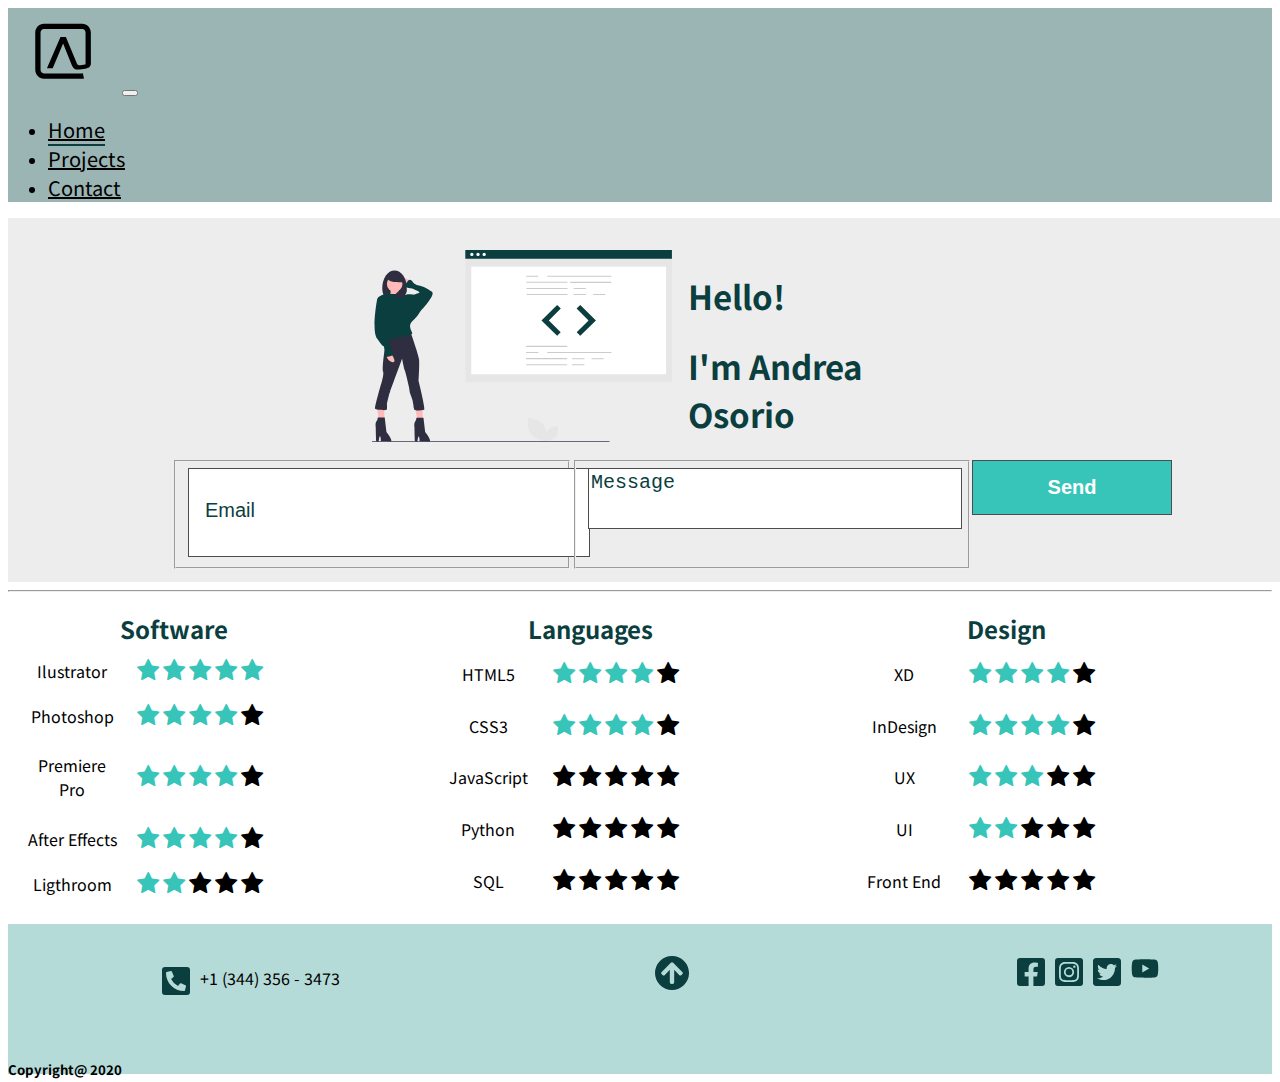
<file: index.html>
<!doctype html>
<html lang="en">

<head>
	<meta charset="utf-8">
	<meta name="viewport" content="width=device-width, initial-scale=1, shrink-to-fit=no">
	<link rel="stylesheet" href="https://stackpath.bootstrapcdn.com/bootstrap/4.5.0/css/bootstrap.min.css" integrity="sha384-9aIt2nRpC12Uk9gS9baDl411NQApFmC26EwAOH8WgZl5MYYxFfc+NcPb1dKGj7Sk" crossorigin="anonymous">
	<link rel="stylesheet" href="https://cdnjs.cloudflare.com/ajax/libs/font-awesome/4.7.0/css/font-awesome.min.css">
	<link rel="shortcut icon" type="image/x-icon" href="images/mylogo.svg"/>
	<link rel="stylesheet" href="css/styles.css">

	<title>Andrea Osorio</title>
</head>

<body>
	<header>
		<nav class="navbar navbar-expand-md">
			<a class="navbar-brand" href="index.html"><img class="navbar-brand" src="images/mylogo.svg"></a>
			<button class="navbar-toggler bg-light navbar-light" data-toggle="collapse" data-target="#navbarNav">
				<span class="navbar-toggler-icon"></span>
			</button>
			<div id="navbarNav" class="collapse navbar-collapse justify-content-right mynav">
				<ul class="navbar-nav ml-auto">
					<li class="nav-item active">
						<a class="nav-link" href="index.html">Home</a>
					</li>
					<li class="nav-item">
						<a href="projects.html" class="nav-link">Projects</a>
					</li>
					<li class="nav-item">
						<a href="contact.html" class="nav-link">Contact</a>
					</li>
				</ul>
			</div>
		</nav>
	</header>
	<div class="section1">
		<div class="title-hello">
			<img class="hello-image" src="images/main-svg.svg" alt="Cartoon">
			<div>
				<h1>Hello!</h1>
				<h1>I'm Andrea Osorio</h1>
			</div>
		</div>
		<div class="form">
			<form>
				<fieldset class="email-message">
					<input type="text" name="studentnumber" placeholder="Email">
				</fieldset>
				<fieldset class="email-message">
					<textarea name="message" id="message" placeholder="Message"></textarea>
				</fieldset>
				<button type="submit">Send</button>
			</form>
		</div>
	</div>
	<hr>
	<div class="container mx-auto">
		<div class="mx-auto">
			<table class="rate-table text-center first-rate">
				<thead>
					<tr class="rate-tittle">
						<th colspan="3">Software</th>
					</tr>
				</thead>
				<tbody>
					<tr>
						<th class="text-left subtittle">Ilustrator</th>
						<td>
							<div class="stars">
								<span class="fa fa-star checked"></span>
								<span class="fa fa-star checked"></span>
								<span class="fa fa-star checked"></span>
								<span class="fa fa-star checked"></span>
								<span class="fa fa-star checked"></span>
							</div>
						</td>
					</tr>
					<tr>
						<th class="text-left subtittle">Photoshop</th>
						<td>
							<div class="stars">
								<span class="fa fa-star checked"></span>
								<span class="fa fa-star checked"></span>
								<span class="fa fa-star checked"></span>
								<span class="fa fa-star checked"></span>
								<span class="fa fa-star"></span>
							</div>
						</td>
					</tr>
					<tr>
						<th class="text-left subtittle">Premiere Pro</th>
						<td>
							<div class="stars">
								<span class="fa fa-star checked"></span>
								<span class="fa fa-star checked"></span>
								<span class="fa fa-star checked"></span>
								<span class="fa fa-star checked"></span>
								<span class="fa fa-star"></span>
							</div>
						</td>
					</tr>
					<tr>
						<th class="text-left subtittle">After Effects</th>
						<td>
							<div class="stars">
								<span class="fa fa-star checked"></span>
								<span class="fa fa-star checked"></span>
								<span class="fa fa-star checked"></span>
								<span class="fa fa-star checked"></span>
								<span class="fa fa-star"></span>
							</div>
						</td>
					</tr>
					<tr>
						<th class="text-left subtittle">Ligthroom</th>
						<td>
							<div class="stars">
								<span class="fa fa-star checked"></span>
								<span class="fa fa-star checked"></span>
								<span class="fa fa-star"></span>
								<span class="fa fa-star"></span>
								<span class="fa fa-star"></span>
							</div>
						</td>
					</tr>
				</tbody>
			</table>
		</div>
		<div class="mx-auto">
			<table class="rate-table text-center second-rate">
				<thead>
					<tr class="rate-tittle">
						<th colspan="3">Languages</th>
					</tr>
				</thead>
				<tbody>
					<tr>
						<th class="text-left subtittle">HTML5</ths>
						<td>
							<div class="stars">
								<span class="fa fa-star checked"></span>
								<span class="fa fa-star checked"></span>
								<span class="fa fa-star checked"></span>
								<span class="fa fa-star checked"></span>
								<span class="fa fa-star"></span>
							</div>
						</td>
					</tr>
					<tr>
						<th class="text-left subtittle">CSS3</th>
						<td>
							<div class="stars">
								<span class="fa fa-star checked"></span>
								<span class="fa fa-star checked"></span>
								<span class="fa fa-star checked"></span>
								<span class="fa fa-star checked"></span>
								<span class="fa fa-star"></span>
							</div>
						</td>
					</tr>
					<tr>
						<th class="text-left subtittle">JavaScript </th>
						<td>
							<div class="stars">
								<span class="fa fa-star"></span>
								<span class="fa fa-star"></span>
								<span class="fa fa-star"></span>
								<span class="fa fa-star"></span>
								<span class="fa fa-star"></span>
							</div>
						</td>
					</tr>
					<tr>
						<th class="text-left subtittle">Python</th>
						<td>
							<div class="stars">
								<span class="fa fa-star"></span>
								<span class="fa fa-star"></span>
								<span class="fa fa-star"></span>
								<span class="fa fa-star"></span>
								<span class="fa fa-star"></span>
							</div>
						</td>
					</tr>
					<tr>
						<th class="text-left subtittle">SQL</th>
						<td>
							<div class="stars">
								<span class="fa fa-star"></span>
								<span class="fa fa-star"></span>
								<span class="fa fa-star"></span>
								<span class="fa fa-star"></span>
								<span class="fa fa-star"></span>
							</div>
						</td>
					</tr>
				</tbody>
			</table>
		</div>
		<div class="mx-auto">
			<table class="rate-table text-center last-rate">
				<thead>
					<tr class="rate-tittle">
						<th colspan="3">Design</th>
					</tr>
				</thead>
				<tbody>
					<tr>
						<th class="text-left subtittle">XD</th>
						<td>
							<div class="stars">
								<span class="fa fa-star checked"></span>
								<span class="fa fa-star checked"></span>
								<span class="fa fa-star checked"></span>
								<span class="fa fa-star checked"></span>
								<span class="fa fa-star"></span>
							</div>
						</td>
					</tr>
					<tr>
						<th class="text-left subtittle">InDesign</th>
						<td>
							<div class="stars">
								<span class="fa fa-star checked"></span>
								<span class="fa fa-star checked"></span>
								<span class="fa fa-star checked"></span>
								<span class="fa fa-star checked"></span>
								<span class="fa fa-star"></span>
							</div>
						</td>
					</tr>
					<tr>
						<th class="text-left subtittle">UX</th>
						<td>
							<div class="stars">
								<span class="fa fa-star checked"></span>
								<span class="fa fa-star checked"></span>
								<span class="fa fa-star checked"></span>
								<span class="fa fa-star"></span>
								<span class="fa fa-star"></span>
							</div>
						</td>
					</tr>
					<tr>
						<th class="text-left subtittle">UI</th>
						<td>
							<div class="stars">
								<span class="fa fa-star checked"></span>
								<span class="fa fa-star checked"></span>
								<span class="fa fa-star"></span>
								<span class="fa fa-star"></span>
								<span class="fa fa-star"></span>
							</div>
						</td>
					</tr>
					<tr>
						<th class="text-left subtittle">Front End</th>
						<td>
							<div class="stars">
								<span class="fa fa-star"></span>
								<span class="fa fa-star"></span>
								<span class="fa fa-star"></span>
								<span class="fa fa-star"></span>
								<span class="fa fa-star"></span>
							</div>
						</td>
					</tr>
				</tbody>
			</table>
		</div>
	</div>
	<footer>
		<div class="row footer">
			<div class="phone-number">
				<img class="icons" src="icons/phone-square-alt-solid.svg">
				<p>+1 (344) 356 - 3473</p>
			</div>
			<div class="gototop">
				<a href="#"><img src="icons/arrow.svg" class="icons"></a>
			</div>
			<div class="socialmedia">
				<a href="https://www.facebook.com/"><img class="icons" src="icons/facebook-square-brands.svg"></a>
				<a href="https://www.instagram.com/"><img class="icons" src="icons/instagram-square-brands.svg"></a>
				<a href="https://twitter.com/home"><img class="icons" src="icons/twitter-square-brands.svg"></a>
				<a href="https://www.youtube.com/"><img class="icons" src="icons/youtube-brands.svg"></a>
			</div>
		</div>
		<div class="text-center copyright">
			<h5>Copyright@ 2020</h5>
		</div>
	</footer>
	<!-- Optional JavaScript -->
	<!-- jQuery first, then Popper.js, then Bootstrap JS -->
	<script src="https://code.jquery.com/jquery-3.5.1.slim.min.js" integrity="sha384-DfXdz2htPH0lsSSs5nCTpuj/zy4C+OGpamoFVy38MVBnE+IbbVYUew+OrCXaRkfj" crossorigin="anonymous"></script>
	<script src="https://cdn.jsdelivr.net/npm/popper.js@1.16.0/dist/umd/popper.min.js" integrity="sha384-Q6E9RHvbIyZFJoft+2mJbHaEWldlvI9IOYy5n3zV9zzTtmI3UksdQRVvoxMfooAo" crossorigin="anonymous"></script>
	<script src="https://stackpath.bootstrapcdn.com/bootstrap/4.5.0/js/bootstrap.min.js" integrity="sha384-OgVRvuATP1z7JjHLkuOU7Xw704+h835Lr+6QL9UvYjZE3Ipu6Tp75j7Bh/kR0JKI" crossorigin="anonymous"></script>
</body>

</html>
</file>
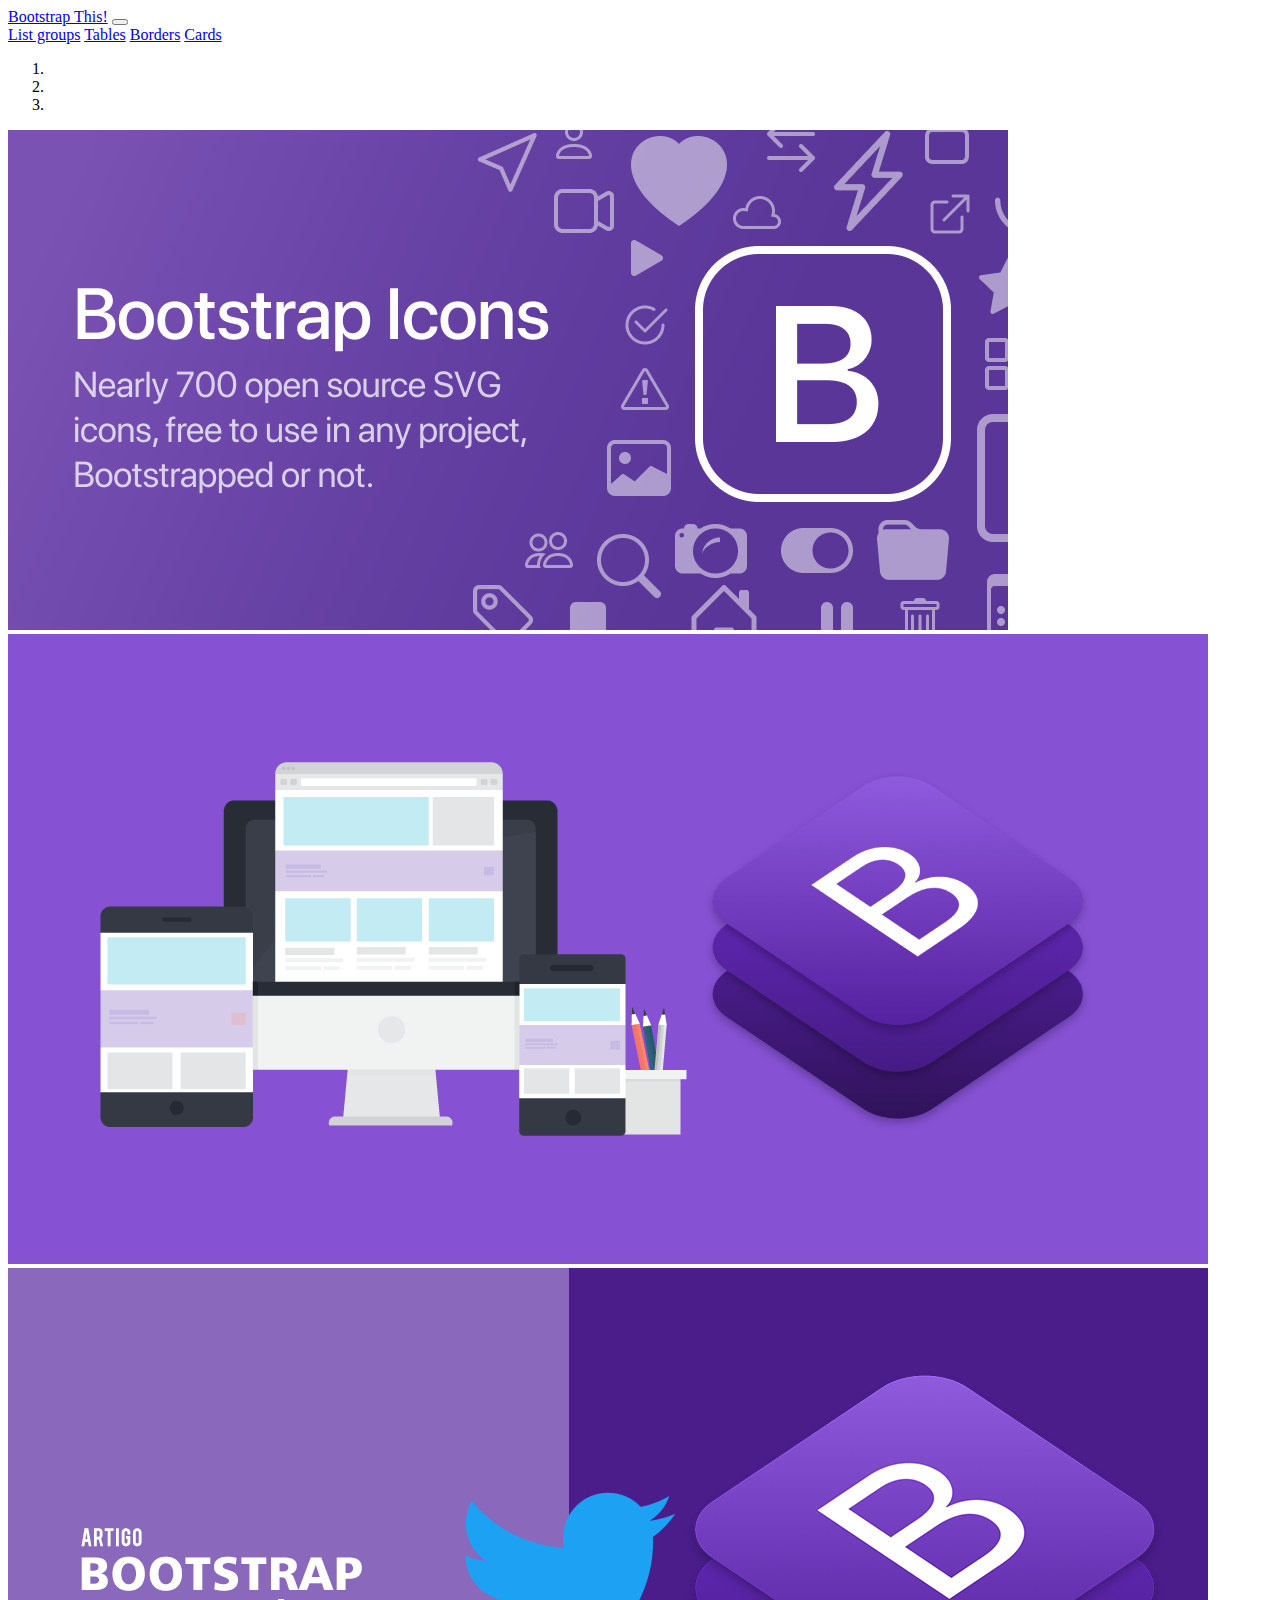
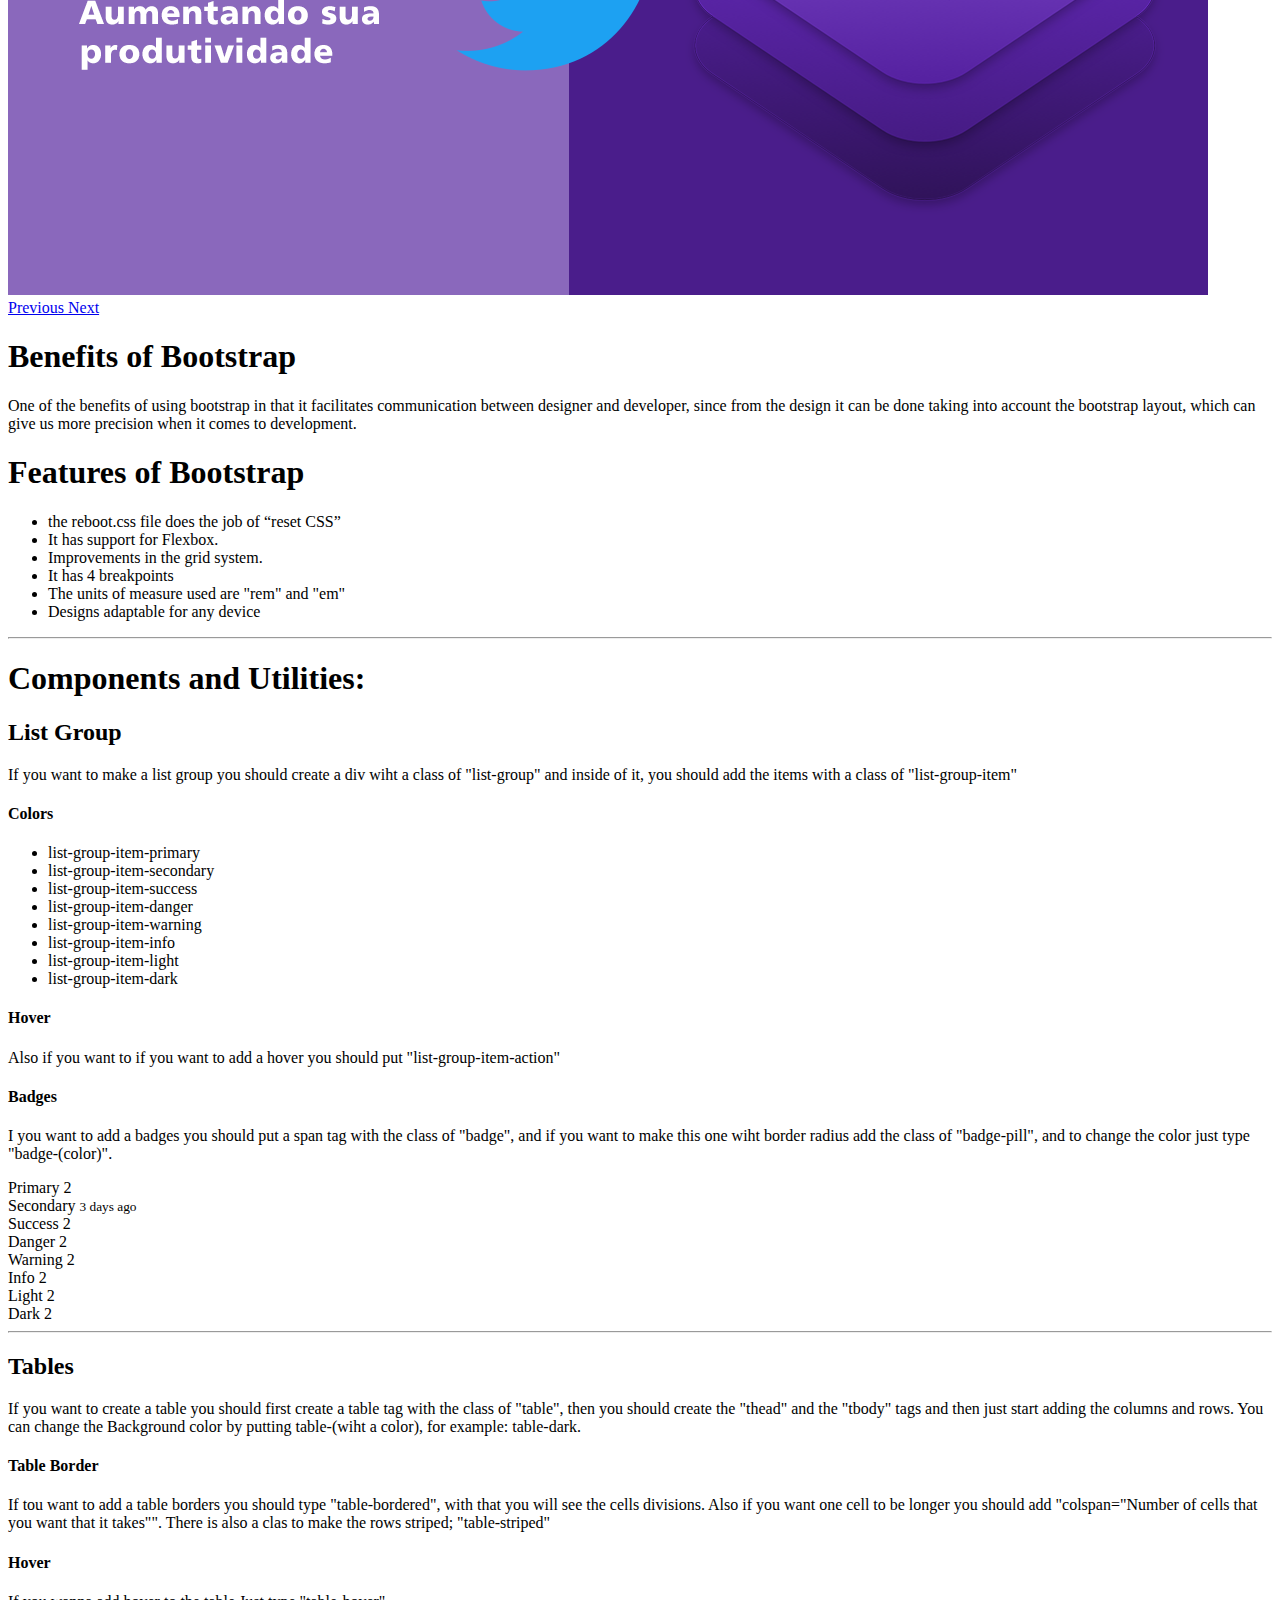
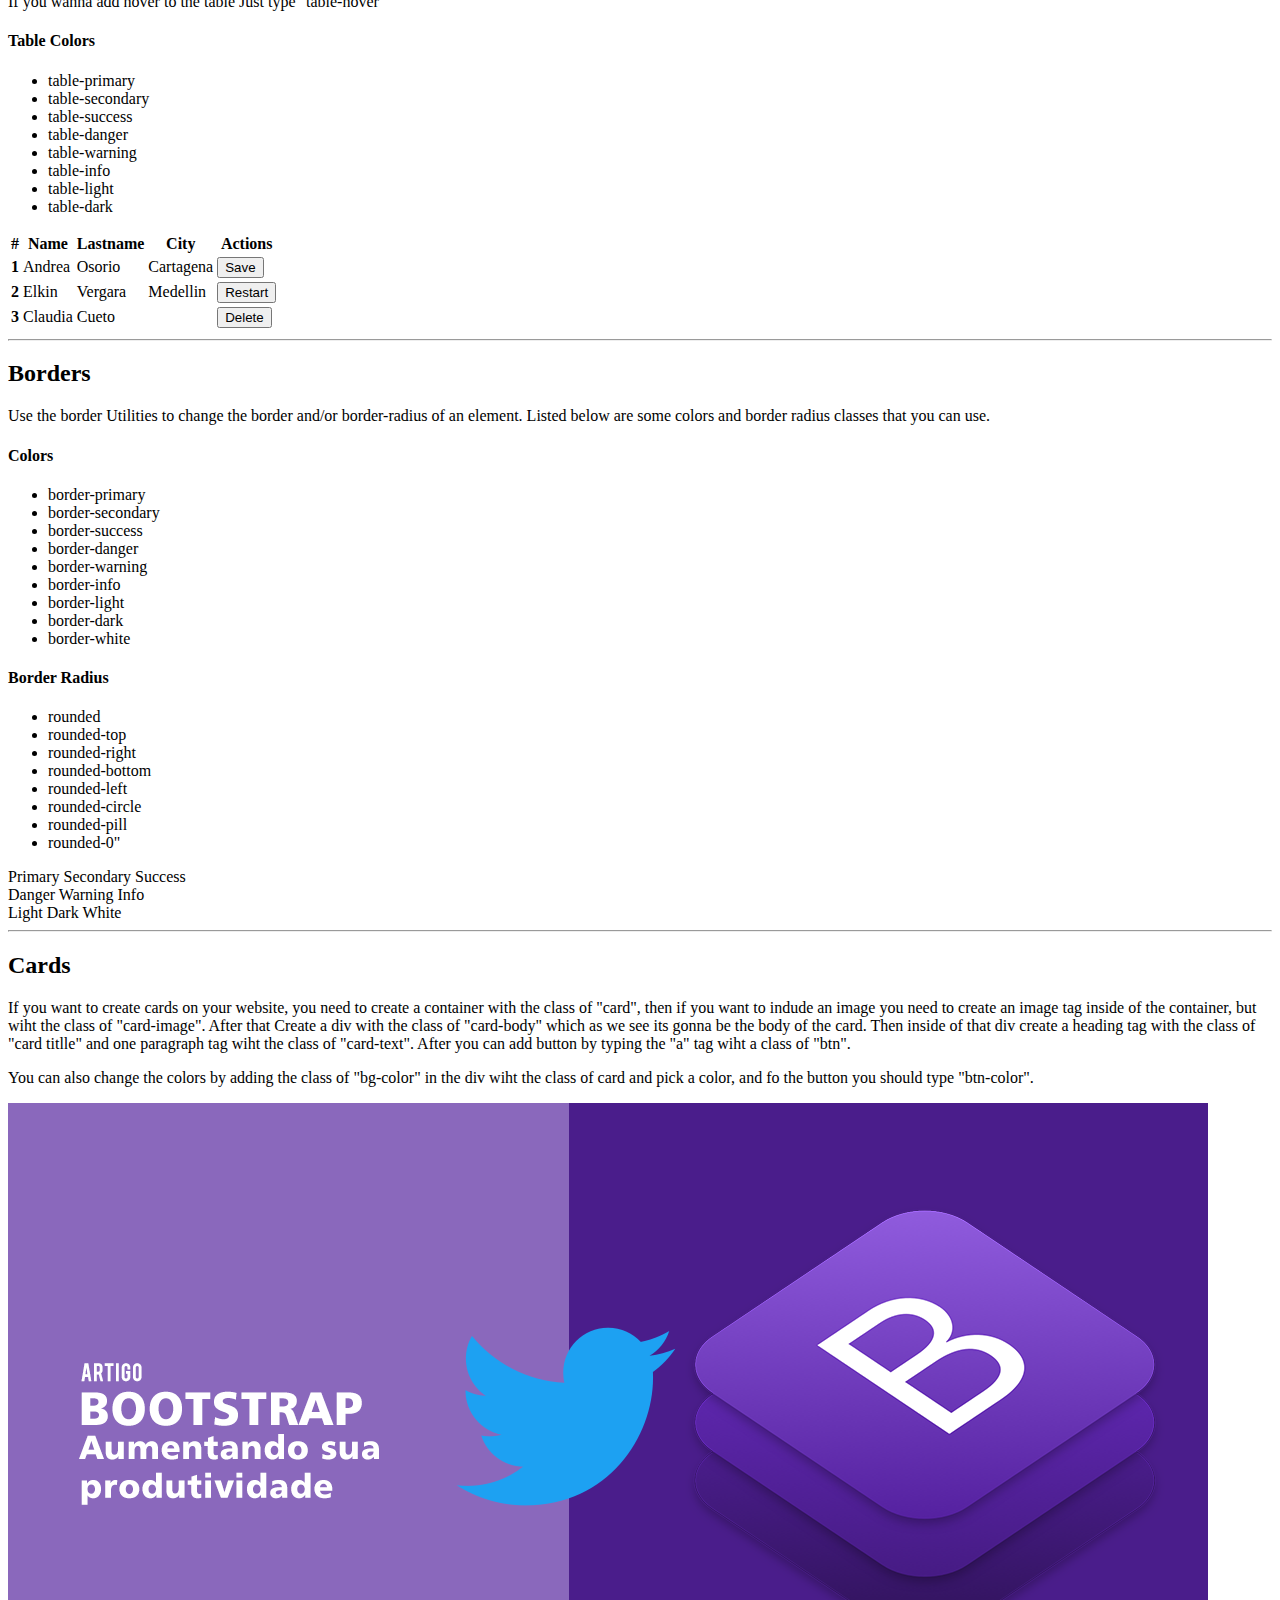
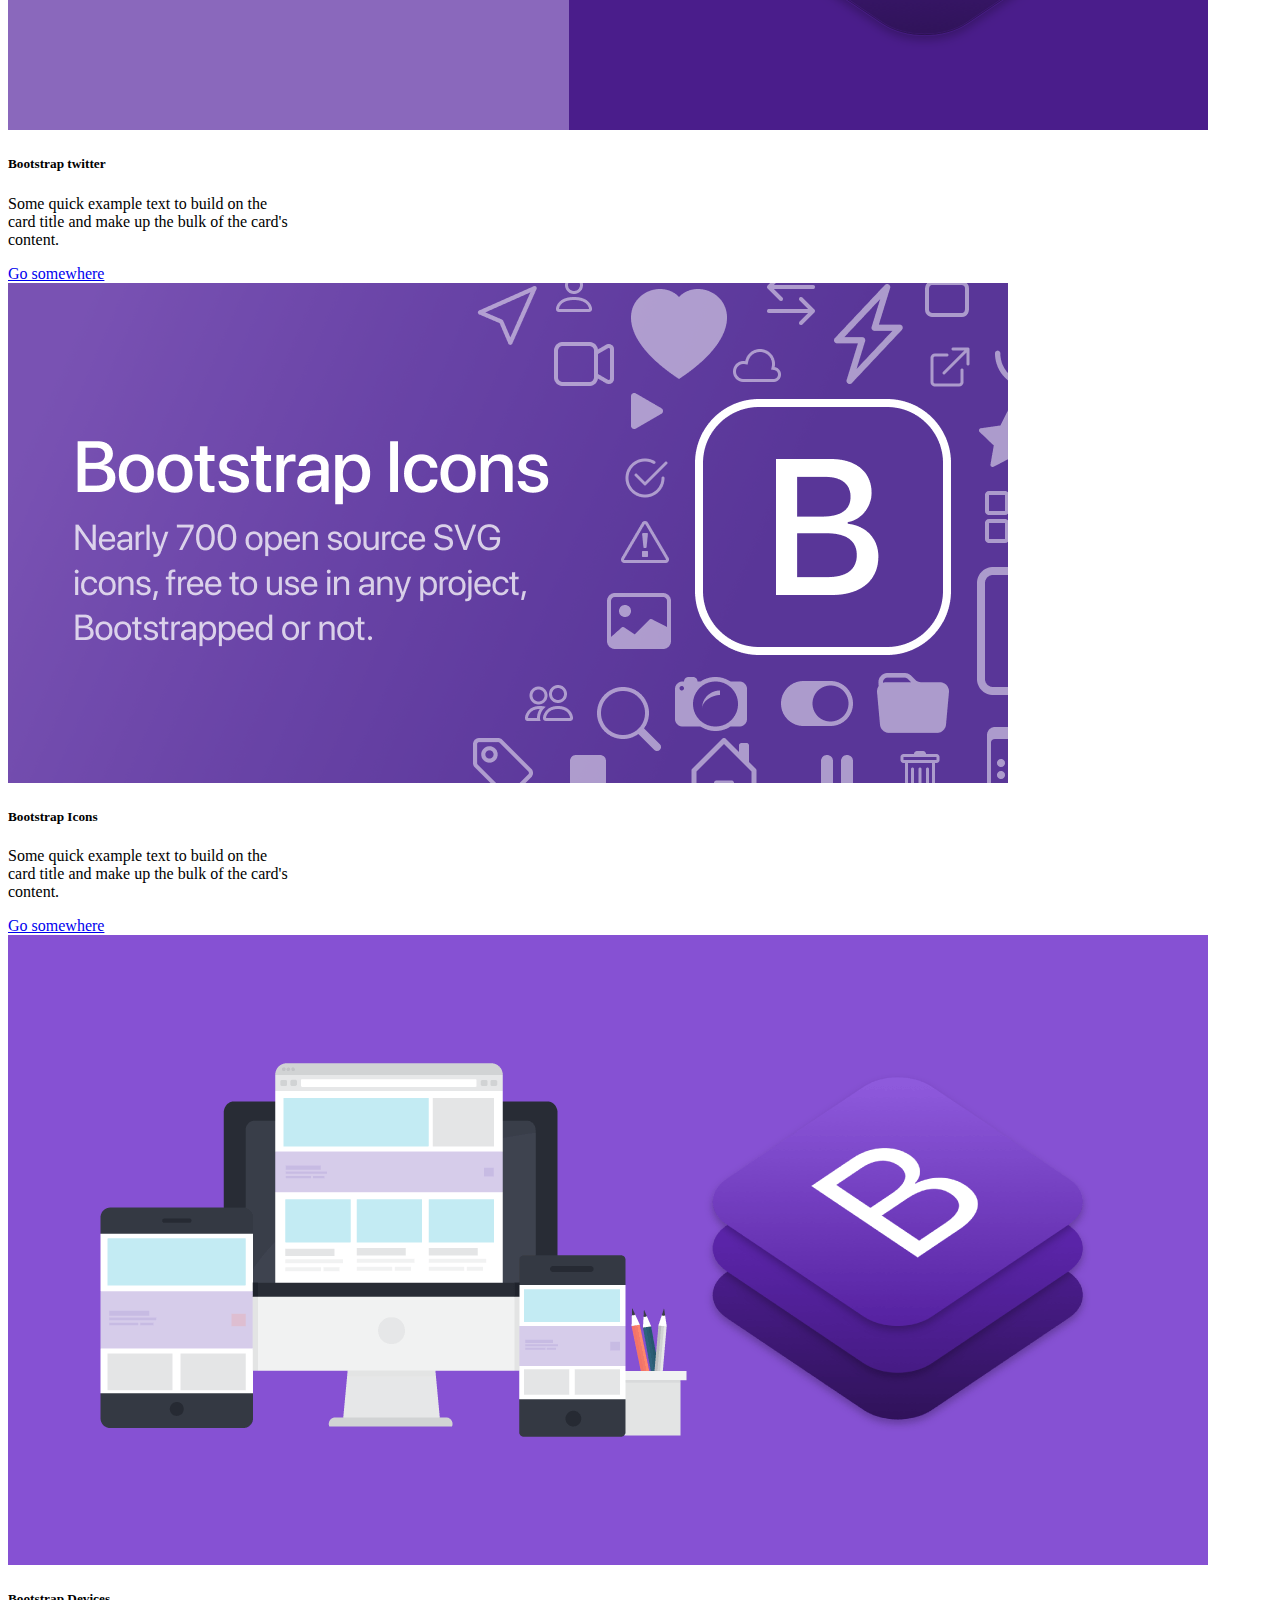
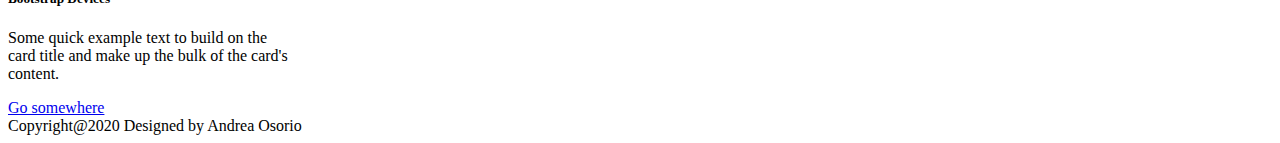
<file: bootstrap-this/index.html>
<!doctype html>
<html lang="en">

<head>
	<!-- Required meta tags -->
	<meta charset="utf-8">
	<meta name="viewport" content="width=device-width, initial-scale=1, shrink-to-fit=no">

	<!-- Bootstrap CSS -->
	<link rel="stylesheet" href="https://stackpath.bootstrapcdn.com/bootstrap/4.5.0/css/bootstrap.min.css" integrity="sha384-9aIt2nRpC12Uk9gS9baDl411NQApFmC26EwAOH8WgZl5MYYxFfc+NcPb1dKGj7Sk" crossorigin="anonymous">
	<title>Bootstrap This!</title>
</head>

<body>
	<nav class="navbar navbar-expand-md navbar-light p-3">
		<a href="#" class="navbar-brand mr-auto">Bootstrap This!</a>
		<button class="navbar-toggler" data-toggle="collapse" data-target="#navbarNav">
			<span class="navbar-toggler-icon"></span>
		</button>
		<div id="navbarNav" class="collapse navbar-collapse">
			<div class="navbar-nav ml-auto">
				<a href="#list-group" class="nav-link active">List groups</a>
				<a href="#tables" class="nav-link active">Tables</a>
                <a href="#borders" class="nav-link active">Borders</a>
                <a href="#cards" class="nav-link active">Cards</a>
			</div>
		</div>
	</nav>
	<div id="carousel" class="carousel slide" data-ride="carousel">
		<ol class="carousel-indicators">
			<li data-target="#carousel" data-slide-to="0" class="active"></li>
			<li data-target="#carousel" data-slide-to="1"></li>
			<li data-target="#carousel" data-slide-to="2"></li>
		</ol>
		<div class="carousel-inner">
			<div class="carousel-item active">
				<img src="images/bootstrap.png" class="d-block w-100" alt="Bootstrap">
			</div>
			<div class="carousel-item">
				<img src="images/bootstrap-devices.png" class="d-block w-100" alt="Bootstrap">
			</div>
			<div class="carousel-item">
				<img src="images/twitter-bootstrap.png" class="d-block w-100" alt="Bootstrap">
			</div>
		</div>
		<a class="carousel-control-prev" href="#carousel" role="button" data-slide="prev">
			<span class="carousel-control-prev-icon" aria-hidden="true"></span>
			<span class="sr-only">Previous</span>
		</a>
		<a class="carousel-control-next" href="#carousel" role="button" data-slide="next">
			<span class="carousel-control-next-icon" aria-hidden="true"></span>
			<span class="sr-only">Next</span>
		</a>
	</div>
	<div class="container mt-3 p-3">
		<div class="row m-3">
			<div class="col-12 col-lg-6 ">
				<h1>Benefits of Bootstrap</h1>
				<p>One of the benefits of using bootstrap in that it facilitates communication between designer and developer, since from the design it can be done taking into account the bootstrap layout, which can give us more precision when it comes to development.</p>
			</div>
			<div class="col-12 col-lg-6">
				<h1>Features of Bootstrap</h1>
				<ul>
					<li>the reboot.css file does the job of “reset CSS”</li>
					<li>It has support for Flexbox.</li>
					<li>Improvements in the grid system.</li>
					<li>It has 4 breakpoints</li>
					<li>The units of measure used are "rem" and "em"</li>
					<li>Designs adaptable for any device</li>
				</ul>
			</div>
		</div>
		<hr class="m-4">
		<div class="col-12">
            <h1 class="bg-light mb-5">Components and Utilities:</h1>
			<h2 id="list-group" class="text-center mb-3">List Group</h2>
			<p>If you want to make a list group you should create a div wiht a class of "list-group" and inside of it, you should add the items with a class of "list-group-item"</p>
			<div class="row">
				<div class="col-12 col-lg-4">
					<h4>Colors</h4>
					<ul>
						<li>list-group-item-primary</li>
						<li>list-group-item-secondary</li>
						<li>list-group-item-success</li>
						<li>list-group-item-danger</li>
						<li>list-group-item-warning</li>
						<li>list-group-item-info</li>
						<li>list-group-item-light</li>
						<li>list-group-item-dark</li>
					</ul>
				</div>
				<div class="col-12 col-lg-4">
					<h4>Hover</h4>
					<p>Also if you want to if you want to add a hover you should put "list-group-item-action"</p>
				</div>
				<div class="col-12 col-lg-4">
					<h4>Badges</h4>
					<p>I you want to add a badges you should put a span tag with the class of "badge", and if you want to make this one wiht border radius add the class of "badge-pill", and to change the color just type "badge-(color)".</p>
				</div>
			</div>
			<div class="list-group m-3">
				<li class="list-group-item list-group-item-primary d-flex justify-content-between align-items-center list-group-item-action">Primary
					<span class="badge badge-primary badge-pill">2</span>
				</li>
				<li class="list-group-item list-group-item-secondary list-group-item-action  d-flex justify-content-between align-items-center">Secondary
					<small>3 days ago</small>
				</li>
				<li class="list-group-item list-group-item-success list-group-item-action d-flex justify-content-between align-items-center">Success
					<span class="badge badge-success">2</span>
				</li>
				<li class="list-group-item list-group-item-danger list-group-item-action d-flex justify-content-between align-items-center">Danger
					<span class="badge badge-danger">2</span>
				</li>
				<li class="list-group-item list-group-item-warning list-group-item-action d-flex justify-content-between align-items-center">Warning
					<span class="badge badge-warning">2</span>
				</li>
				<li class="list-group-item list-group-item-info list-group-item-action d-flex justify-content-between align-items-center">Info
					<span class="badge badge-info">2</span>
				</li>
				<li class="list-group-item list-group-item-light list-group-item-action d-flex justify-content-between align-items-center">Light
					<span class="badge badge-dark">2</span>
				</li>
				<li class="list-group-item list-group-item-dark list-group-item-action d-flex justify-content-between align-items-center">Dark
					<span class="badge badge-light">2</span>
				</li>
			</div>
		</div>
		<hr class="mt-5">
		<!-- Tables -->
		<div class="container mt-5">
			<h2 id="tables" class="text-center mn-3">Tables</h2>
			<p>If you want to create a table you should first create a table tag with the class of "table", then you should create the "thead" and the "tbody" tags and then just start adding the columns and rows.
				You can change the Background color by putting table-(wiht a color), for example: table-dark.
			</p>
			<div class="row">
				<div class="col-12 col-lg-4">
					<h4>Table Border</h4>
					<p>If tou want to add a table borders you should type "table-bordered", with that you will see the cells divisions. Also if you want one cell to be longer you should add "colspan="Number of cells that you want that it takes"". There is also a clas to make the rows striped; "table-striped" </p>
				</div>
				<div class="col-12 col-lg-4">
					<h4>Hover</h4>
					<p>If you wanna add hover to the table Just type "table-hover"</p>
				</div>
				<div class="col-12 col-lg-4">
					<h4>Table Colors</h4>
					<ul>
						<li>table-primary</li>
						<li>table-secondary</li>
						<li>table-success</li>
						<li>table-danger</li>
						<li>table-warning</li>
						<li>table-info</li>
						<li>table-light</li>
						<li>table-dark</li>
					</ul>
				</div>
			</div>
			<table class="table table-dark table-hover table-bordered table-striped">
				<thead>
					<tr class="table-success text-dark">
						<th scope="col">#</th>
						<th scope="col">Name</th>
						<th scope="col">Lastname</th>
						<th scope="col">City</th>
						<th scope="col">Actions</th>
					</tr>
				</thead>
				<tbody>
					<tr>
						<th scope="row">1</th>
						<td>Andrea</td>
						<td>Osorio</td>
						<td>Cartagena</td>
						<td>
							<button type="button" class="btn btn-success">Save</button>
						</td>
					</tr>
					<tr>
						<th scope="row">2</th>
						<td>Elkin</td>
						<td>Vergara</td>
						<td>Medellin</td>
						<td>
							<button type="button" class="btn btn-info">Restart</button>
						</td>
					</tr>
					<tr>
						<th scope="row">3</th>
						<td>Claudia</td>
						<td colspan="2">Cueto</td>
						<td>
							<button type="button" class="btn btn-danger">Delete</button>
						</td>
					</tr>
				</tbody>
			</table>
		</div>
		<hr class="mt-5">
		<div class="container">
			<h2 id="borders" class="text-center mb-3">Borders</h2>
			<p>Use the border Utilities to change the border and/or border-radius of an element. Listed below are some colors and border radius classes that you can use.</p>
			<div class="row">
				<div class="col-md-4 offset-md-2">
					<h4>Colors</h4>
					<ul>
						<li>border-primary</li>
						<li>border-secondary</li>
						<li>border-success</li>
						<li>border-danger</li>
						<li>border-warning</li>
						<li>border-info</li>
						<li>border-light</li>
						<li>border-dark</li>
						<li>border-white</li>
					</ul>
				</div>
				<div class="col-md-4 offset-md-2">
					<h4>Border Radius</h4>
					<ul>
						<li>rounded</li>
						<li>rounded-top</li>
						<li>rounded-right</li>
						<li>rounded-bottom</li>
						<li>rounded-left</li>
						<li>rounded-circle</li>
						<li>rounded-pill</li>
						<li>rounded-0"</li>
					</ul>
				</div>
			</div>
			<div class="col-12 col-lg-10 offset-lg-2">
				<div class="row m-1">
					<span class="border border-primary rounded-pill p-3 mr-3 col-3">Primary</span>
					<span class="border border-secondary rounded-circle p-3 mr-3 col-3">Secondary</span>
					<span class="border border-success rounded-left p-3 mr-3 col-3">Success</span>
				</div>
				<div class="row m-1">
					<span class="border border-danger rounded-bottom p-3 mr-3 col-3">Danger</span>
					<span class="border border-warning rounded-right p-3 mr-3 col-3">Warning</span>
					<span class="border border-info rounded-top p-3 mr-3 col-3">Info</span>
				</div>
				<div class="row m-1">
					<span class="border border-light p-3 mr-3 col-3">Light </span>
					<span class="border border-dark rounded-lg p-3 mr-3 col-3">Dark</span>
					<span class="border border-white p-3 mr-3 col-3">White</span>
				</div>
			</div>
        </div>
        <hr>
        <h2 id="cards" class="text-center mb-3">Cards</h2>
        <p>If you want to create cards on your website, you need to create a container with the class of "card", then if you want to indude an image you need to create an image tag inside of the container, but wiht the class of "card-image". After that Create a div with the class of "card-body" which as we see its gonna be the body of the card. Then inside of that div create a heading tag with the class of "card titlle" and one paragraph tag wiht the class of "card-text". After you can add button by typing the "a" tag wiht a class of "btn".</p>
        <p>You can also change the colors by adding the class of "bg-color" in the div wiht the class of card and pick a color, and fo the button you should type "btn-color".</p>
        <div class="row col-10 offset-1">
            <div class="card" style="width: 18rem;">
                <img src="images/twitter-bootstrap.png" class="card-img" alt="Bootstrap twitter">
                <div class="card-body">
                <h5 class="card-title">Bootstrap twitter</h5>
                <p class="card-text">Some quick example text to build on the card title and make up the bulk of the card's content.</p>
                <a href="#" class="btn btn-primary">Go somewhere</a>
                </div>
            </div>
            <div class="card bg-light" style="width: 18rem;">
                <img src="images/bootstrap.png" class="card-img-top" alt="Bootstrap Icons">
                <div class="card-body">
                <h5 class="card-title">Bootstrap Icons</h5>
                <p class="card-text">Some quick example text to build on the card title and make up the bulk of the card's content.</p>
                <a href="#" class="btn btn-warning">Go somewhere</a>
                </div>
            </div>
            <div class="card bg-dark text-white" style="width: 18rem;">
                <img src="images/bootstrap-devices.png" class="card-img-top" alt="Bootstrap Devices">
                <div class="card-body">
                <h5 class="card-title">Bootstrap Devices</h5>
                <p class="card-text">Some quick example text to build on the card title and make up the bulk of the card's content.</p>
                <a href="#" class="btn btn-primary">Go somewhere</a>
                </div>
            </div>
        </div>
    </div>
    <footer class="bg-dark text-white text-center p-5 mt-5">Copyright@2020 Designed by Andrea Osorio </footer>
	<script src="https://code.jquery.com/jquery-3.5.1.slim.min.js" integrity="sha384-DfXdz2htPH0lsSSs5nCTpuj/zy4C+OGpamoFVy38MVBnE+IbbVYUew+OrCXaRkfj" crossorigin="anonymous"></script>
	<script src="https://cdn.jsdelivr.net/npm/popper.js@1.16.0/dist/umd/popper.min.js" integrity="sha384-Q6E9RHvbIyZFJoft+2mJbHaEWldlvI9IOYy5n3zV9zzTtmI3UksdQRVvoxMfooAo" crossorigin="anonymous"></script>
	<script src="https://stackpath.bootstrapcdn.com/bootstrap/4.5.0/js/bootstrap.min.js" integrity="sha384-OgVRvuATP1z7JjHLkuOU7Xw704+h835Lr+6QL9UvYjZE3Ipu6Tp75j7Bh/kR0JKI" crossorigin="anonymous"></script>
</body>

</html>
</file>
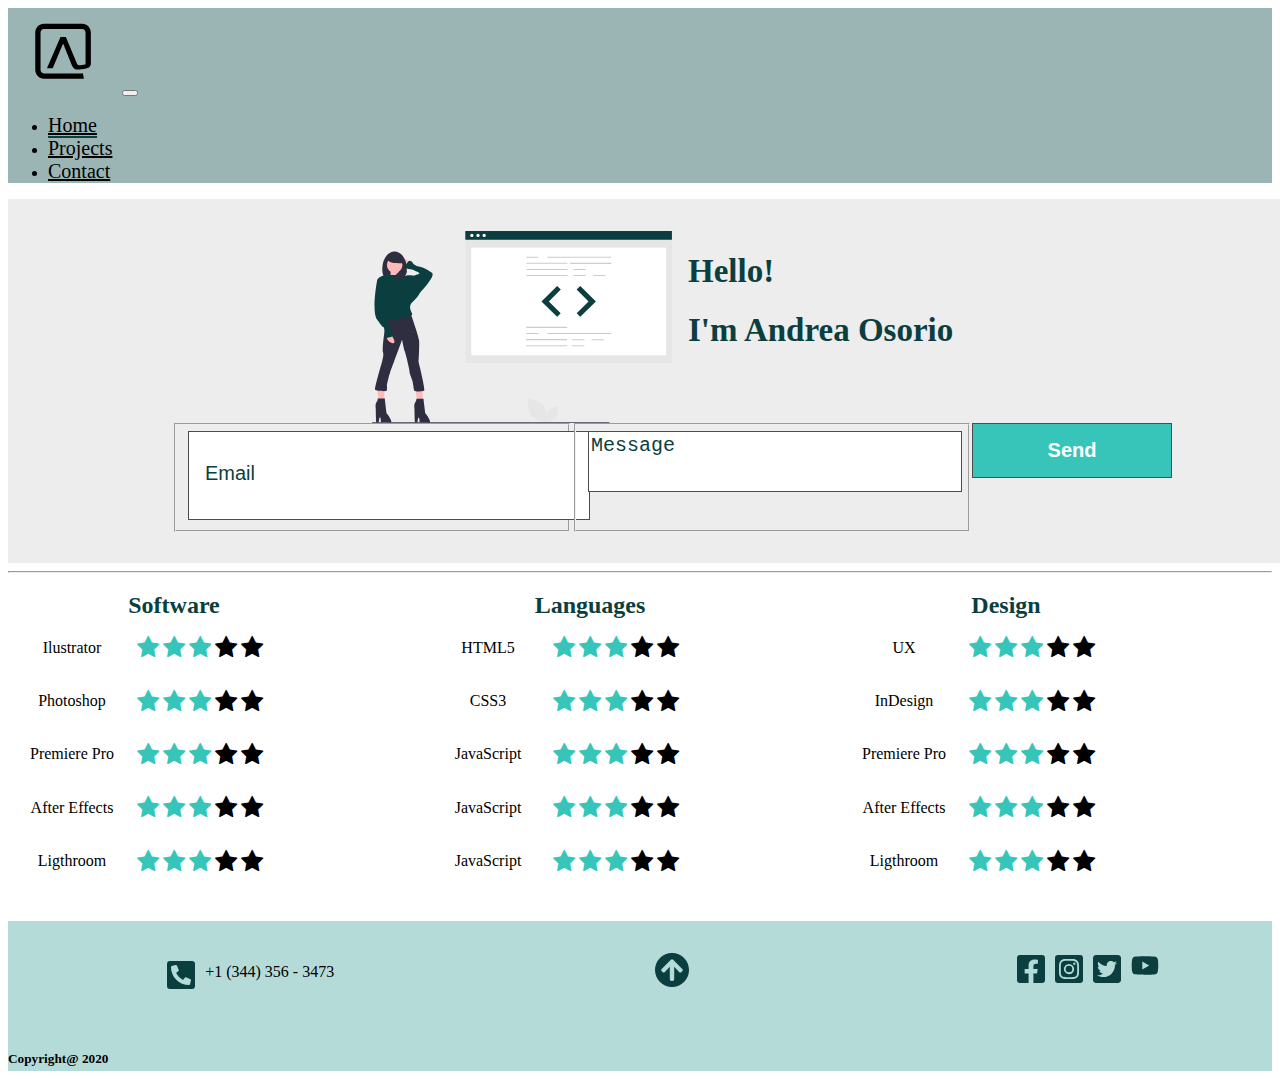
<file: portfolio/index.html>
<!doctype html>
<html lang="en">

<head>
	<meta charset="utf-8">
	<meta name="viewport" content="width=device-width, initial-scale=1, shrink-to-fit=no">
	<link rel="stylesheet" href="https://stackpath.bootstrapcdn.com/bootstrap/4.5.0/css/bootstrap.min.css" integrity="sha384-9aIt2nRpC12Uk9gS9baDl411NQApFmC26EwAOH8WgZl5MYYxFfc+NcPb1dKGj7Sk" crossorigin="anonymous">
	<link rel="stylesheet" href="https://cdnjs.cloudflare.com/ajax/libs/font-awesome/4.7.0/css/font-awesome.min.css">
	<link rel="stylesheet" href="css/styles.css">

	<title>Andrea Osorio</title>
</head>

<body>
	<header>
		<nav class="navbar navbar-expand-md">
			<a class="navbar-brand" href="index.html"><img class="navbar-brand" src="images/mylogo.svg"></a>
			<button class="navbar-toggler bg-light navbar-light" data-toggle="collapse" data-target="#navbarNav">
				<span class="navbar-toggler-icon"></span>
			</button>
			<div id="navbarNav" class="collapse navbar-collapse justify-content-right mynav">
				<ul class="navbar-nav ml-auto">
					<li class="nav-item active">
						<a class="nav-link" href="index.html">Home</a>
					</li>
					<li class="nav-item">
						<a href="projects.html" class="nav-link">Projects</a>
					</li>
					<li class="nav-item">
						<a href="contact.html" class="nav-link">Contact</a>
					</li>
				</ul>
			</div>
		</nav>
	</header>
	<div class="section1">
		<div class="title-hello">
			<img class="hello-image" src="images/main-svg.svg" alt="Cartoon">
			<div>
				<h1>Hello!</h1>
				<h1>I'm Andrea Osorio</h1>
			</div>
		</div>
		<div class="form">
			<form>
				<fieldset class="email-message">
					<input type="text" name="studentnumber" placeholder="Email">
				</fieldset>
				<fieldset class="email-message">
					<textarea name="message" id="message" placeholder="Message"></textarea>
				</fieldset>
				<button type="submit">Send</button>
			</form>
		</div>
	</div>
	<hr>
	<div class="container mx-auto">
		<div class="mx-auto">
			<table class="rate-table text-center first-rate">
				<thead>
					<tr class="rate-tittle">
						<th colspan="3">Software</th>
					</tr>
				</thead>
				<tbody>
					<tr>
						<th class="text-left subtittle">Ilustrator</th>
						<td>
							<div class="stars">
								<span class="fa fa-star checked"></span>
								<span class="fa fa-star checked"></span>
								<span class="fa fa-star checked"></span>
								<span class="fa fa-star"></span>
								<span class="fa fa-star"></span>
							</div>
						</td>
					</tr>
					<tr>
						<th class="text-left subtittle">Photoshop</th>
						<td>
							<div class="stars">
								<span class="fa fa-star checked"></span>
								<span class="fa fa-star checked"></span>
								<span class="fa fa-star checked"></span>
								<span class="fa fa-star"></span>
								<span class="fa fa-star"></span>
							</div>
						</td>
					</tr>
					<tr>
						<th class="text-left subtittle">Premiere Pro</th>
						<td>
							<div class="stars">
								<span class="fa fa-star checked"></span>
								<span class="fa fa-star checked"></span>
								<span class="fa fa-star checked"></span>
								<span class="fa fa-star"></span>
								<span class="fa fa-star"></span>
							</div>
						</td>
					</tr>
					<tr>
						<th class="text-left subtittle">After Effects</th>
						<td>
							<div class="stars">
								<span class="fa fa-star checked"></span>
								<span class="fa fa-star checked"></span>
								<span class="fa fa-star checked"></span>
								<span class="fa fa-star"></span>
								<span class="fa fa-star"></span>
							</div>
						</td>
					</tr>
					<tr>
						<th class="text-left subtittle">Ligthroom</th>
						<td>
							<div class="stars">
								<span class="fa fa-star checked"></span>
								<span class="fa fa-star checked"></span>
								<span class="fa fa-star checked"></span>
								<span class="fa fa-star"></span>
								<span class="fa fa-star"></span>
							</div>
						</td>
					</tr>
				</tbody>
			</table>
		</div>
		<div class="mx-auto">
			<table class="rate-table text-center second-rate">
				<thead>
					<tr class="rate-tittle">
						<th colspan="3">Languages</th>
					</tr>
				</thead>
				<tbody>
					<tr>
						<th class="text-left subtittle">HTML5</ths>
						<td>
							<div class="stars">
								<span class="fa fa-star checked"></span>
								<span class="fa fa-star checked"></span>
								<span class="fa fa-star checked"></span>
								<span class="fa fa-star"></span>
								<span class="fa fa-star"></span>
							</div>
						</td>
					</tr>
					<tr>
						<th class="text-left subtittle">CSS3</th>
						<td>
							<div class="stars">
								<span class="fa fa-star checked"></span>
								<span class="fa fa-star checked"></span>
								<span class="fa fa-star checked"></span>
								<span class="fa fa-star"></span>
								<span class="fa fa-star"></span>
							</div>
						</td>
					</tr>
					<tr>
						<th class="text-left subtittle">JavaScript </th>
						<td>
							<div class="stars">
								<span class="fa fa-star checked"></span>
								<span class="fa fa-star checked"></span>
								<span class="fa fa-star checked"></span>
								<span class="fa fa-star"></span>
								<span class="fa fa-star"></span>
							</div>
						</td>
					</tr>
					<tr>
						<th class="text-left subtittle">JavaScript </th>
						<td>
							<div class="stars">
								<span class="fa fa-star checked"></span>
								<span class="fa fa-star checked"></span>
								<span class="fa fa-star checked"></span>
								<span class="fa fa-star"></span>
								<span class="fa fa-star"></span>
							</div>
						</td>
					</tr>
					<tr>
						<th class="text-left subtittle">JavaScript </th>
						<td>
							<div class="stars">
								<span class="fa fa-star checked"></span>
								<span class="fa fa-star checked"></span>
								<span class="fa fa-star checked"></span>
								<span class="fa fa-star"></span>
								<span class="fa fa-star"></span>
							</div>
						</td>
					</tr>
				</tbody>
			</table>
		</div>
		<div class="mx-auto">
			<table class="rate-table text-center last-rate">
				<thead>
					<tr class="rate-tittle">
						<th colspan="3">Design</th>
					</tr>
				</thead>
				<tbody>
					<tr>
						<th class="text-left subtittle">UX</th>
						<td>
							<div class="stars">
								<span class="fa fa-star checked"></span>
								<span class="fa fa-star checked"></span>
								<span class="fa fa-star checked"></span>
								<span class="fa fa-star"></span>
								<span class="fa fa-star"></span>
							</div>
						</td>
					</tr>
					<tr>
						<th class="text-left subtittle">InDesign</th>
						<td>
							<div class="stars">
								<span class="fa fa-star checked"></span>
								<span class="fa fa-star checked"></span>
								<span class="fa fa-star checked"></span>
								<span class="fa fa-star"></span>
								<span class="fa fa-star"></span>
							</div>
						</td>
					</tr>
					<tr>
						<th class="text-left subtittle">Premiere Pro</th>
						<td>
							<div class="stars">
								<span class="fa fa-star checked"></span>
								<span class="fa fa-star checked"></span>
								<span class="fa fa-star checked"></span>
								<span class="fa fa-star"></span>
								<span class="fa fa-star"></span>
							</div>
						</td>
					</tr>
					<tr>
						<th class="text-left subtittle">After Effects</th>
						<td>
							<div class="stars">
								<span class="fa fa-star checked"></span>
								<span class="fa fa-star checked"></span>
								<span class="fa fa-star checked"></span>
								<span class="fa fa-star"></span>
								<span class="fa fa-star"></span>
							</div>
						</td>
					</tr>
					<tr>
						<th class="text-left subtittle">Ligthroom</th>
						<td>
							<div class="stars">
								<span class="fa fa-star checked"></span>
								<span class="fa fa-star checked"></span>
								<span class="fa fa-star checked"></span>
								<span class="fa fa-star"></span>
								<span class="fa fa-star"></span>
							</div>
						</td>
					</tr>
				</tbody>
			</table>
		</div>
	</div>
	<footer>
		<div class="row footer">
			<div class="phone-number">
				<img class="icons" src="icons/phone-square-alt-solid.svg">
				<p>+1 (344) 356 - 3473</p>
			</div>
			<div class="gototop">
				<a href="#"><img src="icons/arrow.svg" class="icons"></a>
			</div>
			<div class="socialmedia">
				<a href="https://www.facebook.com/"><img class="icons" src="icons/facebook-square-brands.svg"></a>
				<a href="https://www.instagram.com/"><img class="icons" src="icons/instagram-square-brands.svg"></a>
				<a href="https://twitter.com/home"><img class="icons" src="icons/twitter-square-brands.svg"></a>
				<a href="https://www.youtube.com/"><img class="icons" src="icons/youtube-brands.svg"></a>
			</div>
		</div>
		<div class="text-center copyright">
			<h5>Copyright@ 2020</h5>
		</div>
	</footer>
	<!-- Optional JavaScript -->
	<!-- jQuery first, then Popper.js, then Bootstrap JS -->
	<script src="https://code.jquery.com/jquery-3.5.1.slim.min.js" integrity="sha384-DfXdz2htPH0lsSSs5nCTpuj/zy4C+OGpamoFVy38MVBnE+IbbVYUew+OrCXaRkfj" crossorigin="anonymous"></script>
	<script src="https://cdn.jsdelivr.net/npm/popper.js@1.16.0/dist/umd/popper.min.js" integrity="sha384-Q6E9RHvbIyZFJoft+2mJbHaEWldlvI9IOYy5n3zV9zzTtmI3UksdQRVvoxMfooAo" crossorigin="anonymous"></script>
	<script src="https://stackpath.bootstrapcdn.com/bootstrap/4.5.0/js/bootstrap.min.js" integrity="sha384-OgVRvuATP1z7JjHLkuOU7Xw704+h835Lr+6QL9UvYjZE3Ipu6Tp75j7Bh/kR0JKI" crossorigin="anonymous"></script>
</body>

</html>
</file>
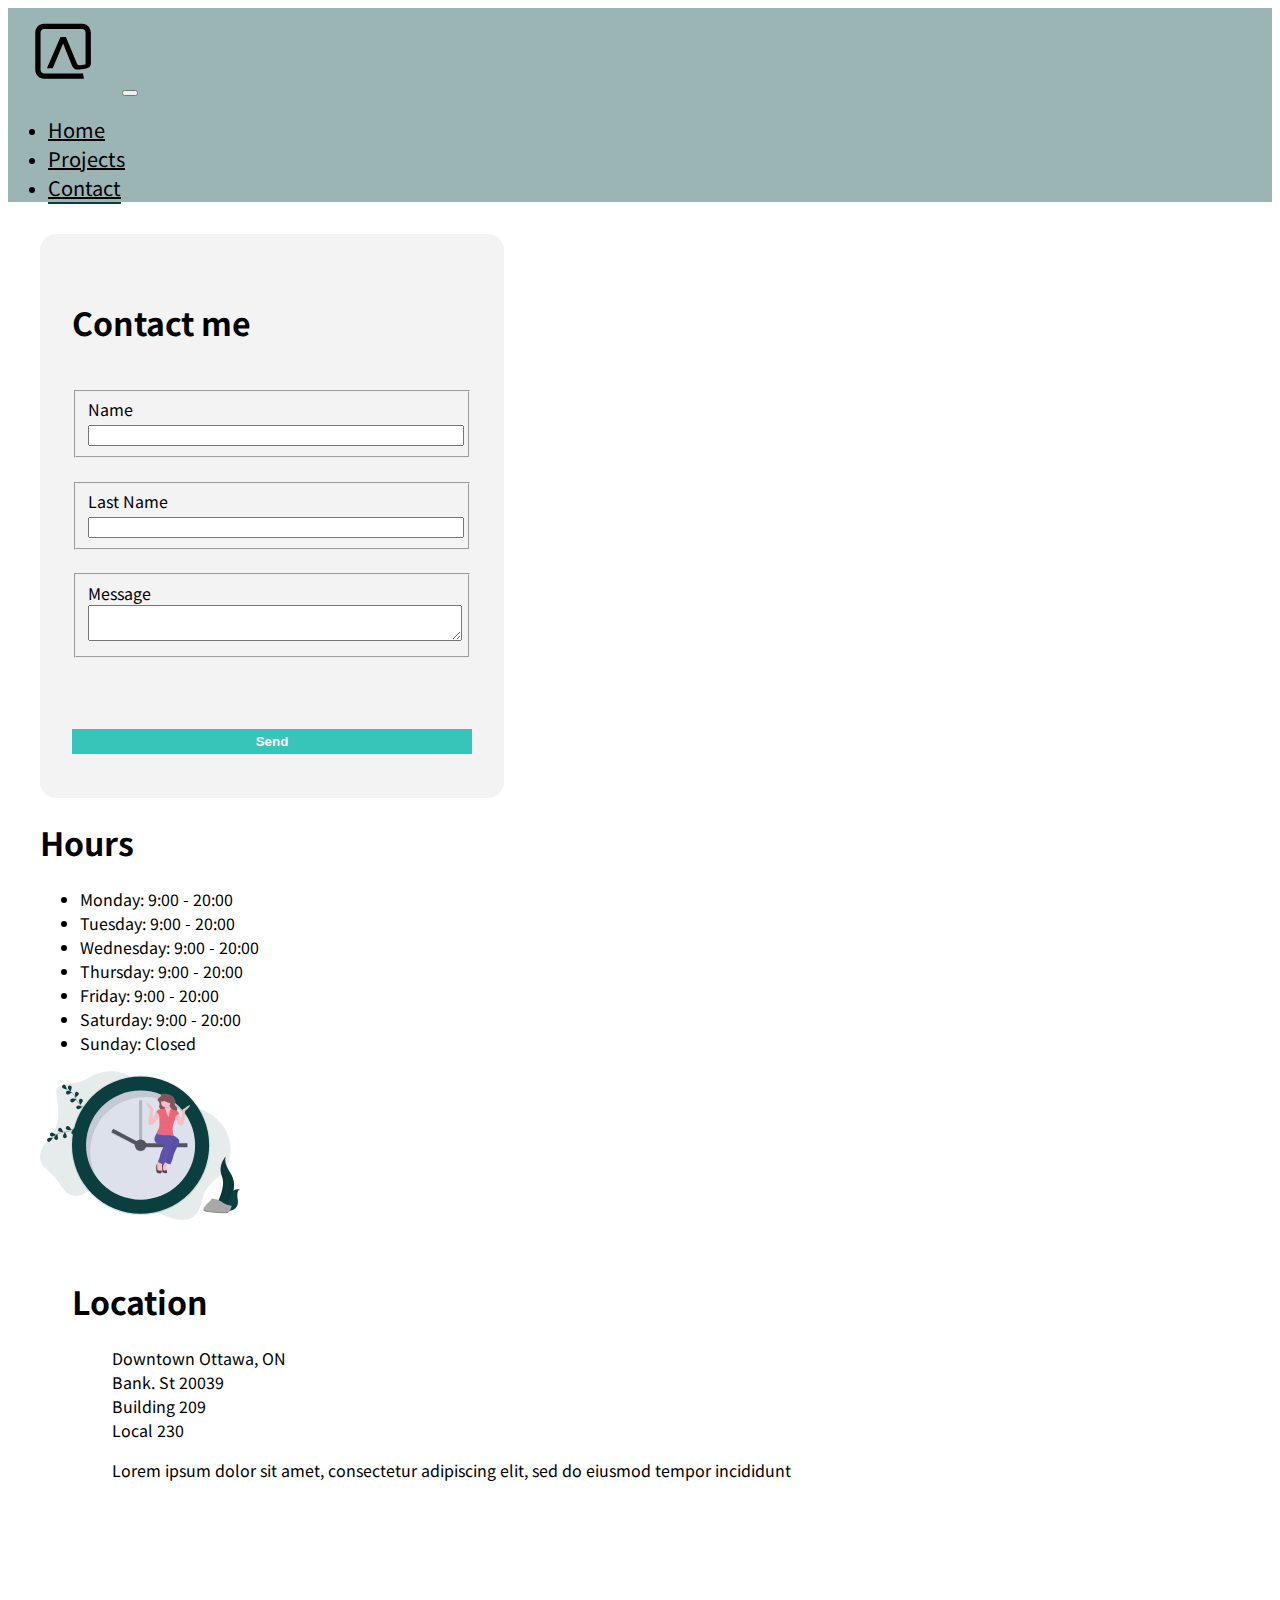
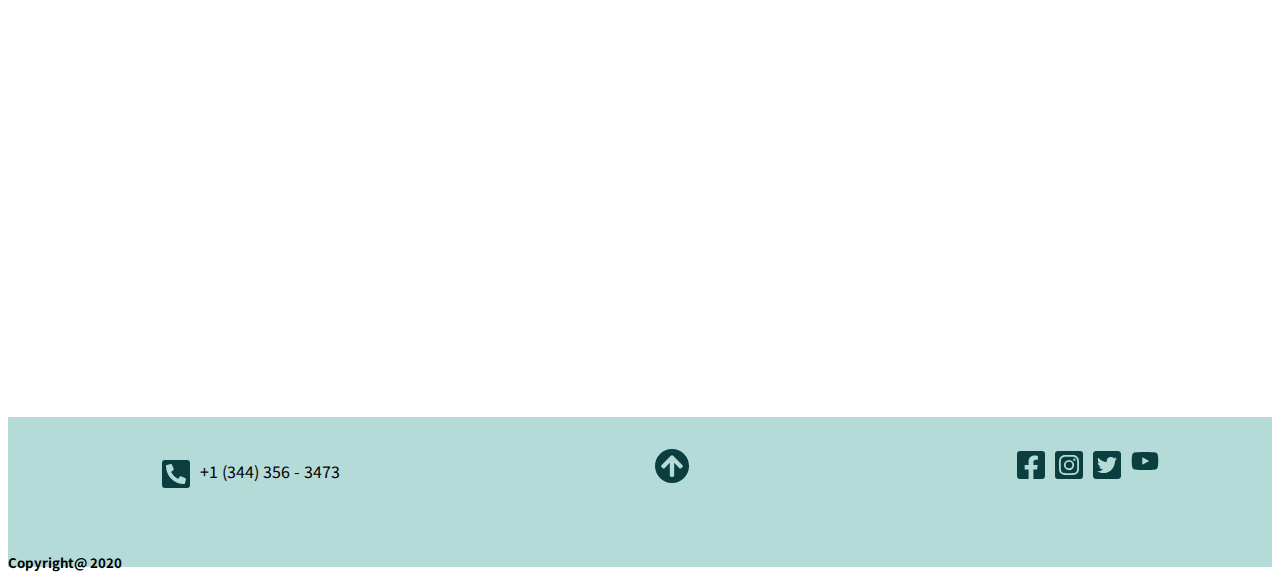
<file: contact.html>
<!doctype html>
<html lang="en">

<head>
	<meta charset="utf-8">
	<meta name="viewport" content="width=device-width, initial-scale=1, shrink-to-fit=no">
	<link rel="stylesheet" href="https://stackpath.bootstrapcdn.com/bootstrap/4.5.0/css/bootstrap.min.css" integrity="sha384-9aIt2nRpC12Uk9gS9baDl411NQApFmC26EwAOH8WgZl5MYYxFfc+NcPb1dKGj7Sk" crossorigin="anonymous">
	<link rel="stylesheet" href="https://cdnjs.cloudflare.com/ajax/libs/font-awesome/4.7.0/css/font-awesome.min.css">
	<link rel="shortcut icon" type="image/x-icon" href="images/mylogo.svg"/>
	<link rel="stylesheet" href="css/styles.css">

	<title>Andrea Osorio</title>
</head>

<body>
	<header>
		<nav class="navbar navbar-expand-md">
			<a class="navbar-brand" href="index.html"><img class="navbar-brand" src="images/mylogo.svg"></a>
			<button class="navbar-toggler bg-light navbar-light" data-toggle="collapse" data-target="#navbarNav">
				<span class="navbar-toggler-icon"></span>
			</button>
			<div id="navbarNav" class="collapse navbar-collapse justify-content-right mynav">
				<ul class="navbar-nav ml-auto">
					<li class="nav-item">
						<a class="nav-link" href="index.html">Home</a>
					</li>
					<li class="nav-item">
						<a href="projects.html" class="nav-link">Projects</a>
					</li>
					<li class="nav-item active">
						<a href="contact.html" class="nav-link">Contact</a>
					</li>
				</ul>
			</div>
		</nav>
	</header>
	<div class="contact-page-wrapper mx-auto">
		<div class="row">
			<div class="contactform sm-col-12 md-col-6 lg-col-6 mx-auto">
				<form id="contactform">
					<h1>Contact me</h1>
					<fieldset>
						<label for="name">Name</label>
						<input type="text" name="name">
						<!-- placehoder to write inside of the input -->
					</fieldset>
					<fieldset>
						<label for="email">Last Name</label>
						<input type="text" name="studentnumber">
						<!-- placehoder to write inside of the input -->
					</fieldset>
					<fieldset>
						<label for="message">Message</label>
						<textarea name="message" id="message"></textarea>
						<!-- placehoder to write inside of the textarea-->
					</fieldset>
					<button type="submit" id="submit">Send</button>
				</form>
			</div>
			<div class="sm-col-12 md-col-6 lg-col-6 mx-auto">
                <h1>Hours</h1>
                <div class="row">
                    <ul>
                        <li>Monday: 9:00 - 20:00</li>
                        <li>Tuesday: 9:00 - 20:00</li>
                        <li>Wednesday: 9:00 - 20:00</li>
                        <li>Thursday: 9:00 - 20:00</li>
                        <li>Friday: 9:00 - 20:00</li>
                        <li>Saturday: 9:00 - 20:00</li>
                        <li>Sunday: Closed</li>
                    </ul>
                    <img class="clock" src="images/clock.svg" alt="Clock">
                </div>
			</div>
		</div>
		<div class="row sm-col-12 md-col-6 lg-col-6 mx-auto">
			<div class="adress">
				<h1>Location</h1>
				<ul>
					<li>Downtown Ottawa, ON</li>
					<li>Bank. St 20039</li>
					<li>Building 209</li>
					<li>Local 230</li>
					<p>Lorem ipsum dolor sit amet, consectetur adipiscing
						elit, sed do eiusmod tempor incididunt </p>
				</ul>
			</div>
			<iframe class="sm-col-12 md-col-6 lg-col-6 mx-auto" src="https://www.google.com/maps/embed?pb=!1m18!1m12!1m3!1d2798.541319771871!2d-75.76870458447972!3d45.45889837910088!2m3!1f0!2f0!3f0!3m2!1i1024!2i768!4f13.1!3m3!1m2!1s0x4cce033ab8124a23%3A0x64f659effab103a7!2s340%20Boulevard%20de%20la%20Cit%C3%A9-des-Jeunes%2C%20Gatineau%2C%20QC%20J8Y%206R4!5e0!3m2!1sen!2sca!4v1597288383285!5m2!1sen!2sca" width="600" height="450" frameborder="0" style="border:0;" allowfullscreen="" aria-hidden="false" tabindex="0"></iframe>
		</div>
	</div>
	<footer>
		<div class="row footer">
			<div class="phone-number">
				<img class="icons" src="icons/phone-square-alt-solid.svg">
				<p>+1 (344) 356 - 3473</p>
			</div>
			<div class="gototop">
				<a href="#"><img src="icons/arrow.svg" class="icons"></a>
			</div>
			<div class="socialmedia">
				<a href="https://www.facebook.com/"><img class="icons" src="icons/facebook-square-brands.svg"></a>
				<a href="https://www.instagram.com/"><img class="icons" src="icons/instagram-square-brands.svg"></a>
				<a href="https://twitter.com/home"><img class="icons" src="icons/twitter-square-brands.svg"></a>
				<a href="https://www.youtube.com/"><img class="icons" src="icons/youtube-brands.svg"></a>
			</div>
		</div>
		<div class="text-center copyright">
			<h5>Copyright@ 2020</h5>
		</div>
	</footer>
</body>
</file>
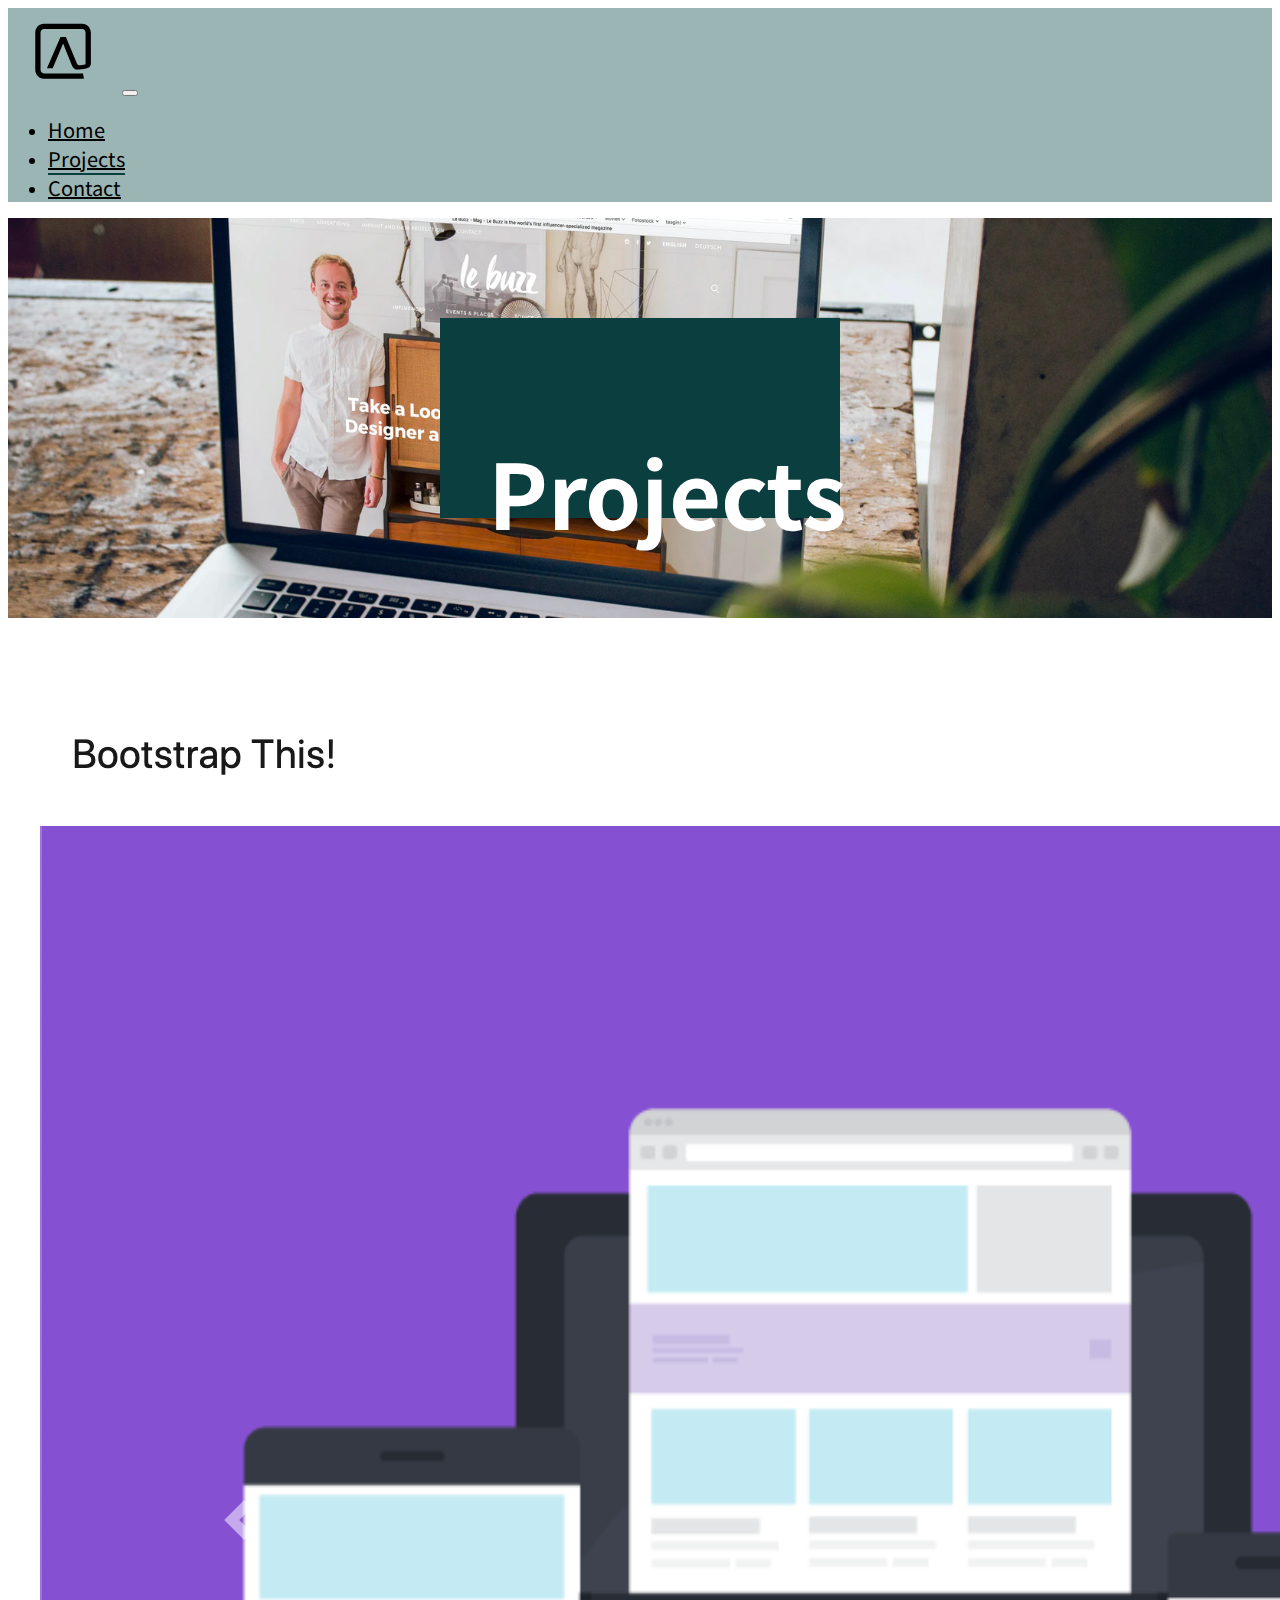
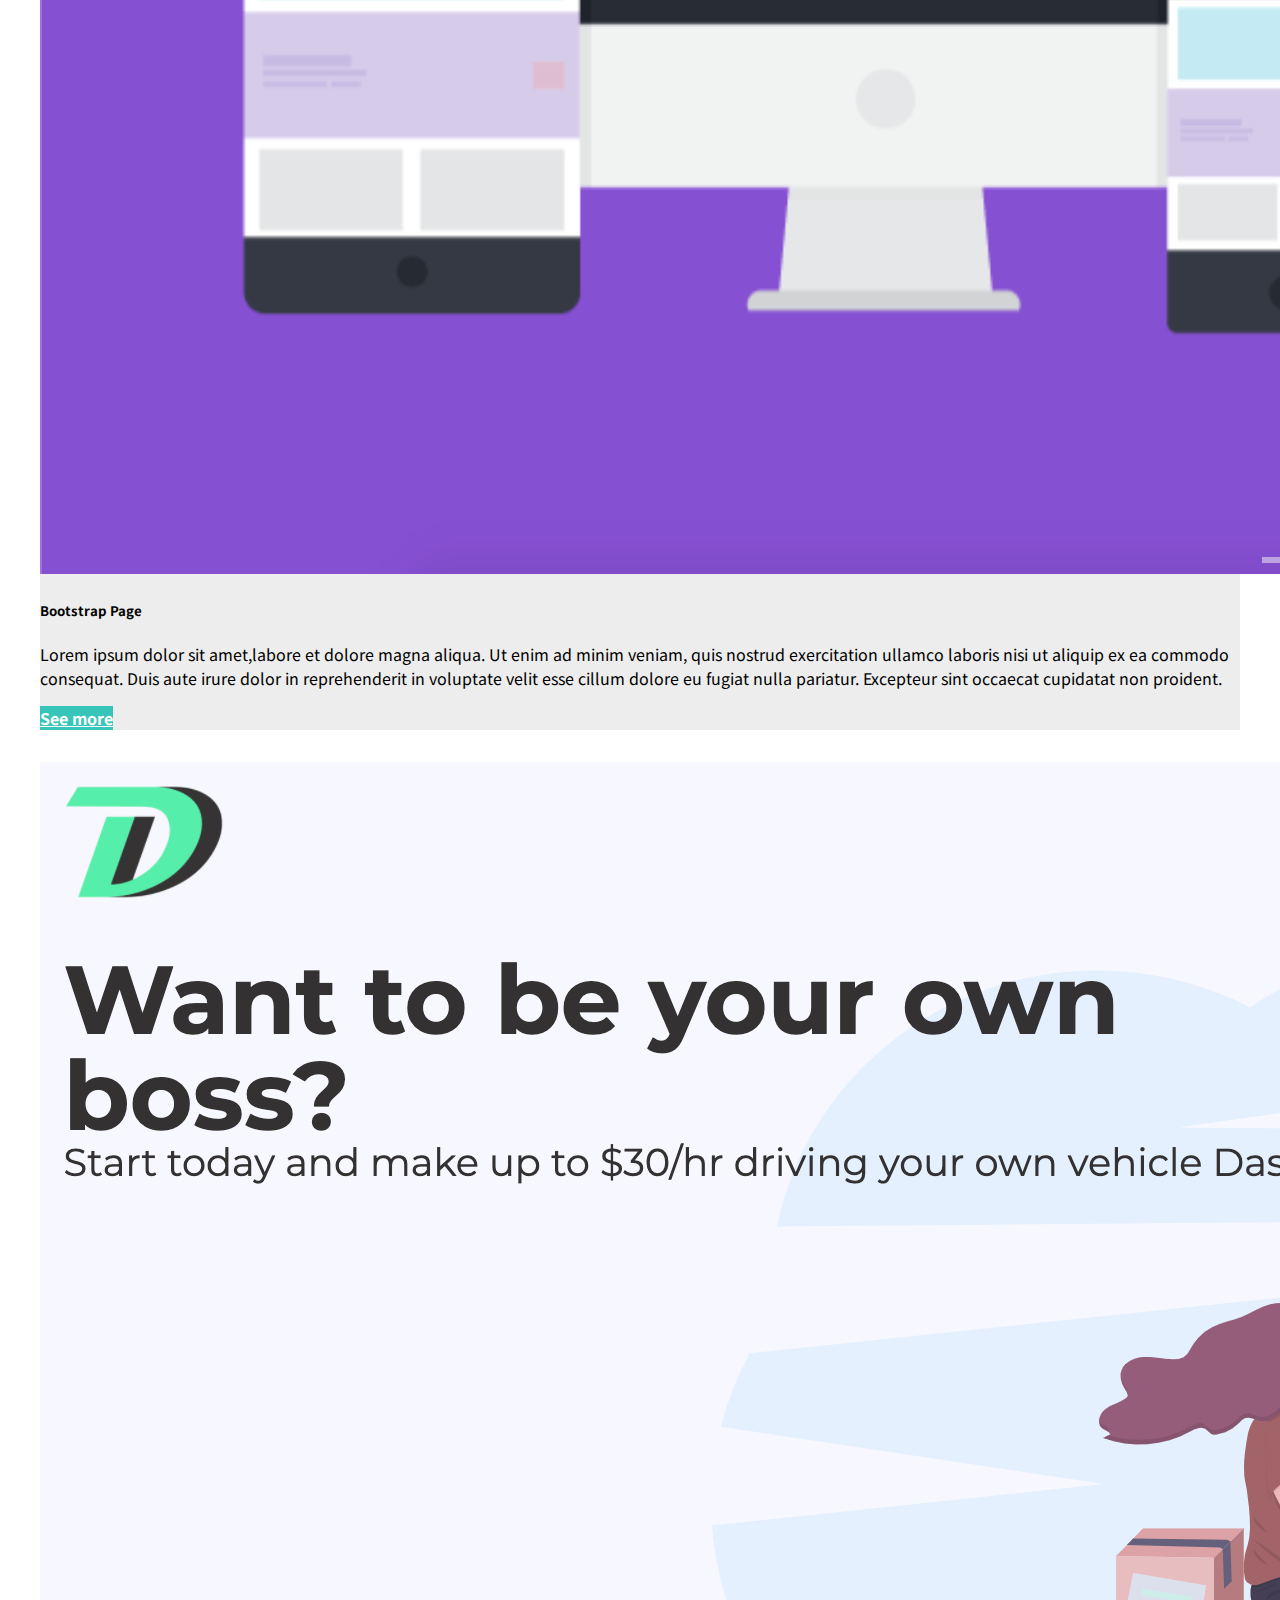
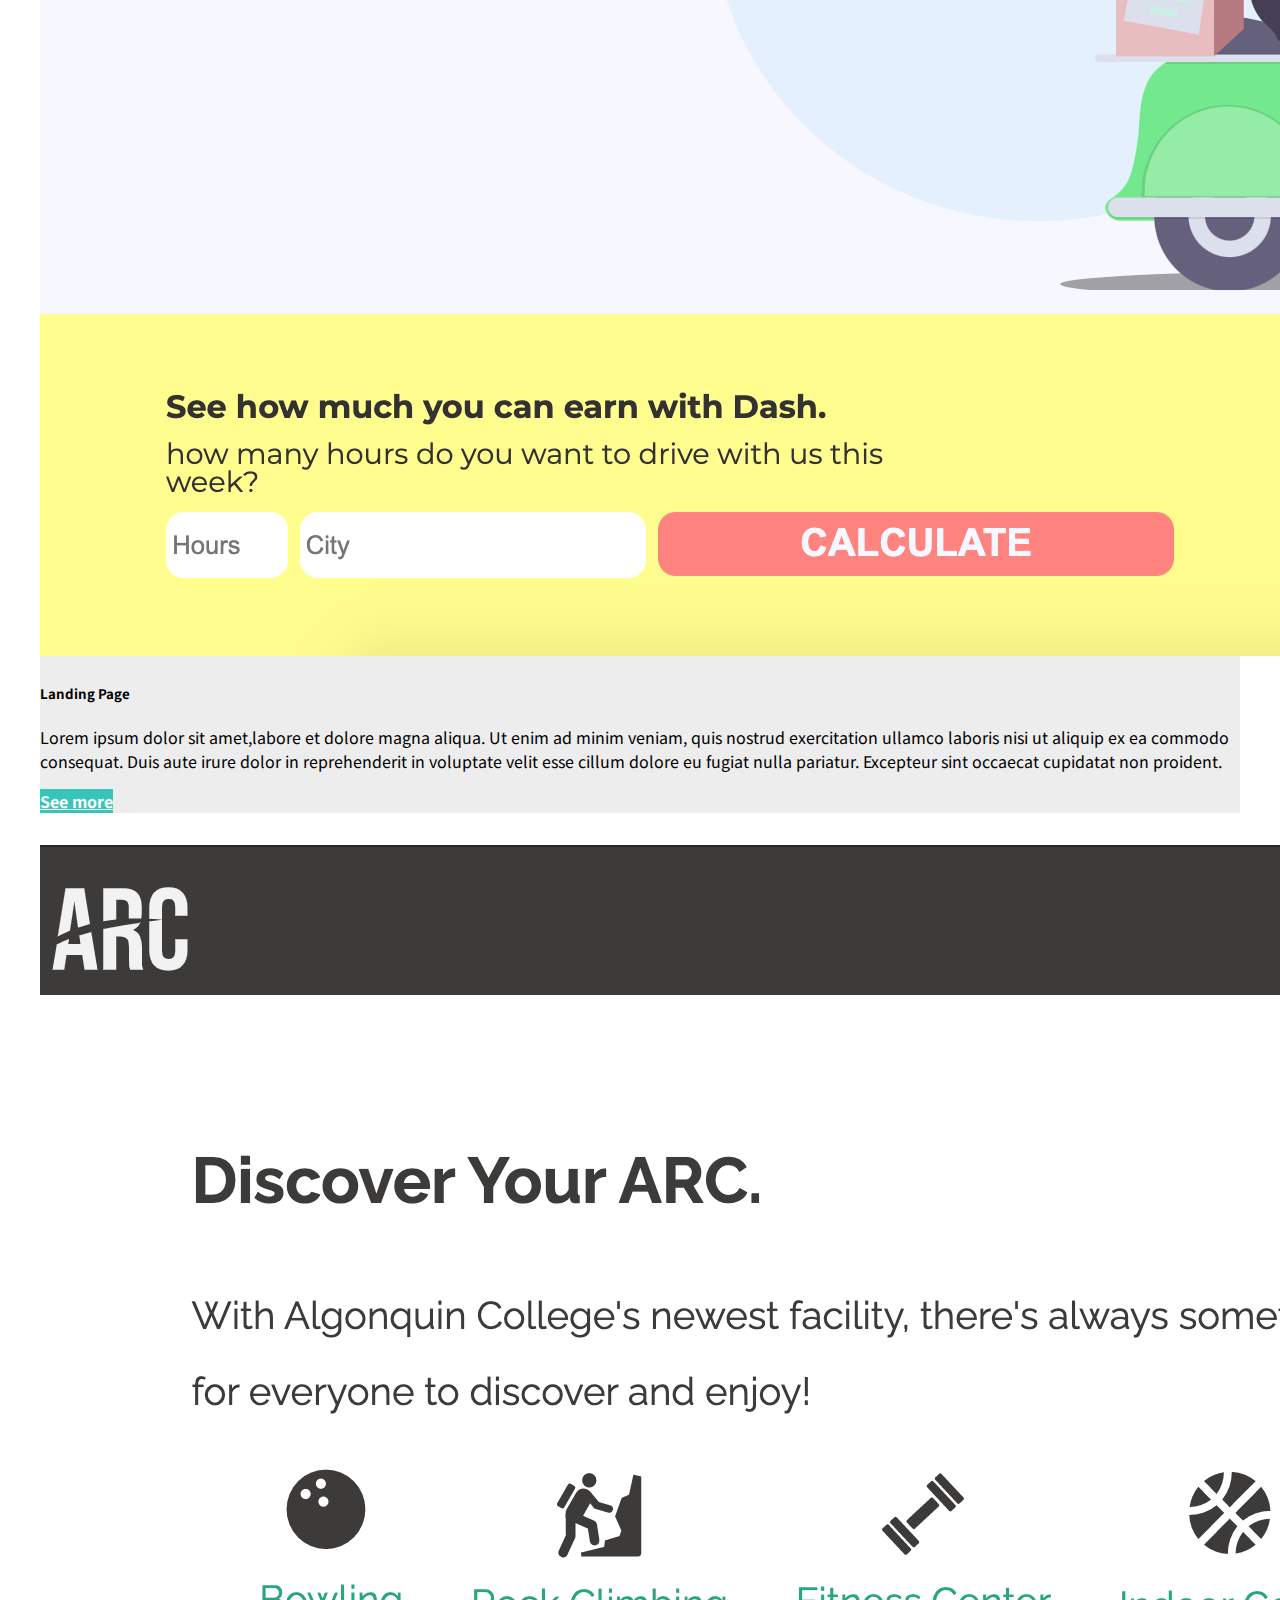
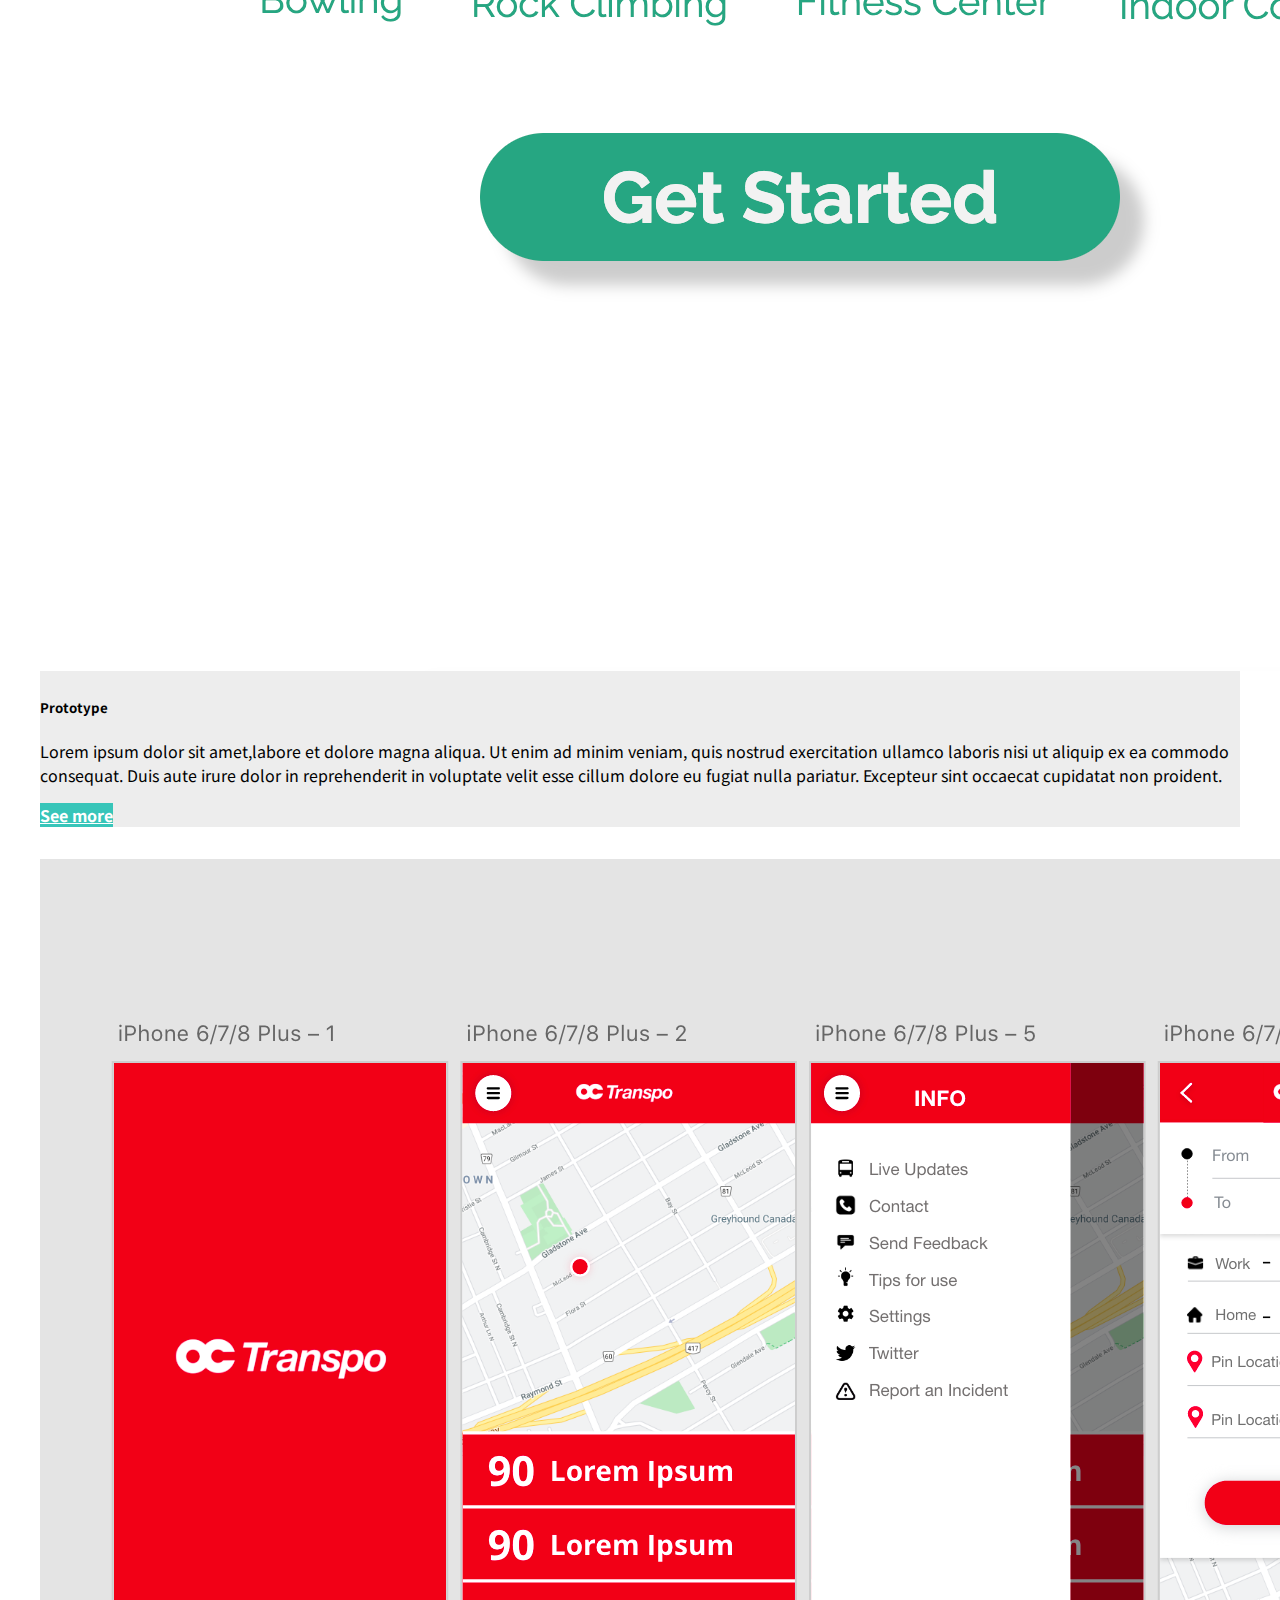
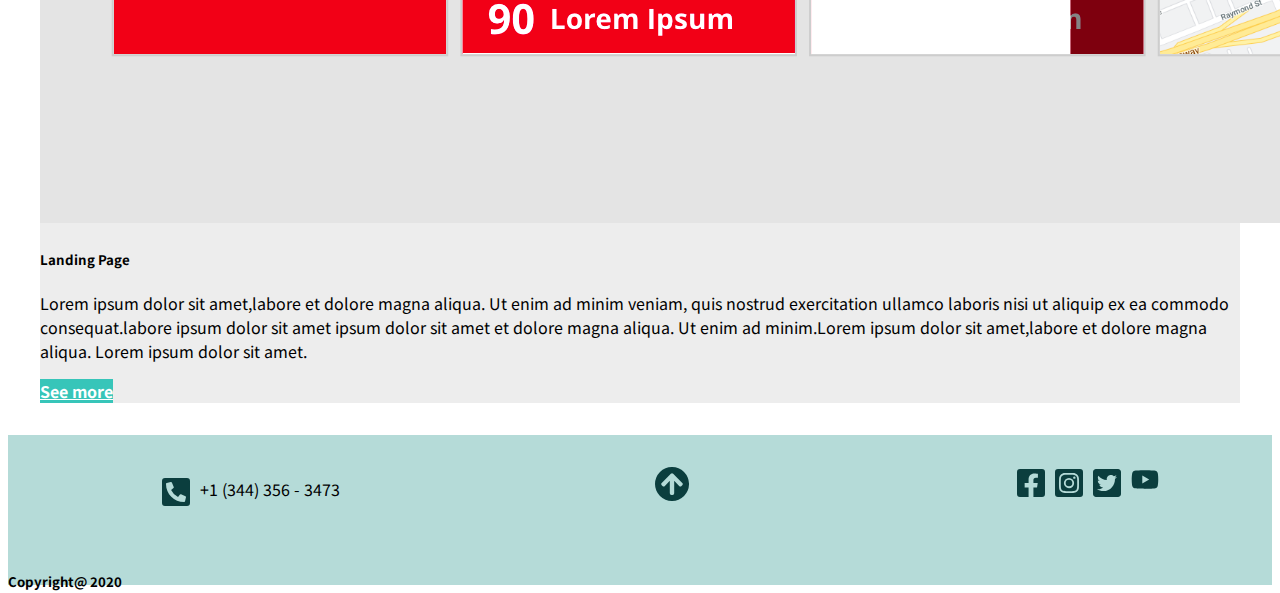
<file: projects.html>
<!doctype html>
<html lang="en">

<head>
	<meta charset="utf-8">
	<meta name="viewport" content="width=device-width, initial-scale=1, shrink-to-fit=no">
	<link rel="stylesheet" href="https://stackpath.bootstrapcdn.com/bootstrap/4.5.0/css/bootstrap.min.css" integrity="sha384-9aIt2nRpC12Uk9gS9baDl411NQApFmC26EwAOH8WgZl5MYYxFfc+NcPb1dKGj7Sk" crossorigin="anonymous">
	<link rel="stylesheet" href="https://cdnjs.cloudflare.com/ajax/libs/font-awesome/4.7.0/css/font-awesome.min.css">
	<link rel="shortcut icon" type="image/x-icon" href="images/mylogo.svg"/>
	<link rel="stylesheet" href="css/styles.css">

	<title>Andrea Osorio</title>
</head>

<body>
	<header>
		<nav class="navbar navbar-expand-md">
			<a class="navbar-brand" href="index.html"><img class="navbar-brand" src="images/mylogo.svg"></a>
			<button class="navbar-toggler bg-light navbar-light" data-toggle="collapse" data-target="#navbarNav">
				<span class="navbar-toggler-icon"></span>
			</button>
			<div id="navbarNav" class="collapse navbar-collapse justify-content-right mynav">
				<ul class="navbar-nav ml-auto">
					<li class="nav-item">
						<a class="nav-link" href="index.html">Home</a>
					</li>
					<li class="nav-item active">
						<a href="projects.html" class="nav-link">Projects</a>
					</li>
					<li class="nav-item">
						<a href="contact.html" class="nav-link">Contact</a>
					</li>
				</ul>
			</div>
		</nav>
	</header>
	<div class="projects-banner">
		<div class="projects-tittle">
			<h1>Projects</h1>
		</div>
	</div>
	<div class="projects-cards">
		<div class="row">
			<div class="col-sm-6">
				<div class="card">
					<img class="card-img- img-thumbnail mr-2" src="images/bootstrap-this.png" alt="Card image cap">
					<div class="card-body">
						<h5 class="card-title">Bootstrap Page</h5>
						<p class="card-text">Lorem ipsum dolor sit amet,labore et dolore magna aliqua. Ut enim ad minim veniam, quis nostrud exercitation ullamco laboris nisi ut aliquip ex ea commodo consequat. Duis aute irure dolor in reprehenderit in voluptate velit esse cillum dolore eu fugiat nulla pariatur. Excepteur sint occaecat cupidatat non proident.</p>
						<a href="https://osor0027.github.io/bootstrap-this/" class="btn">See more</a>
					</div>
				</div>
			</div>
			<div class="col-sm-6">
				<div class="card">
					<img class="card-img-top img-thumbnail" src="images/landing-page.png" alt="Card image cap">
					<div class="card-body">
						<h5 class="card-title">Landing Page</h5>
						<p class="card-text">Lorem ipsum dolor sit amet,labore et dolore magna aliqua. Ut enim ad minim veniam, quis nostrud exercitation ullamco laboris nisi ut aliquip ex ea commodo consequat. Duis aute irure dolor in reprehenderit in voluptate velit esse cillum dolore eu fugiat nulla pariatur. Excepteur sint occaecat cupidatat non proident.</p>
						<a href="https://osor0027.github.io/landing-page/" class="btn">See more</a>
					</div>
				</div>
			</div>
		</div>
		<div class="row">
			<div class="col-sm-6">
				<div class="card">
					<img class="card-img- img-thumbnail mr-2" src="images/prototype.png" alt="Card image cap">
					<div class="card-body">
						<h5 class="card-title">Prototype</h5>
						<p class="card-text">Lorem ipsum dolor sit amet,labore et dolore magna aliqua. Ut enim ad minim veniam, quis nostrud exercitation ullamco laboris nisi ut aliquip ex ea commodo consequat. Duis aute irure dolor in reprehenderit in voluptate velit esse cillum dolore eu fugiat nulla pariatur. Excepteur sint occaecat cupidatat non proident.</p>
						<a href="https://osor0027.github.io/mtm6201-midterm/" class="btn">See more</a>
					</div>
				</div>
			</div>
			<div class="col-sm-6">
				<div class="card">
					<img class="card-img-top img-thumbnail" src="images/oc-transpo.png" alt="Card image cap">
					<div class="card-body">
						<h5 class="card-title">Landing Page</h5>
						<p class="card-text">Lorem ipsum dolor sit amet,labore et dolore magna aliqua. Ut enim ad minim veniam, quis nostrud exercitation ullamco laboris nisi ut aliquip ex ea commodo consequat.labore ipsum dolor sit amet ipsum dolor sit amet et dolore magna aliqua. Ut enim ad minim.Lorem ipsum dolor sit amet,labore et dolore magna aliqua. Lorem ipsum dolor sit amet.</p>
						<a href="https://xd.adobe.com/view/07236d38-6b63-4e1e-81f8-55a702edb5b8-5270/?fullscreen&hints=off" class="btn">See more</a>
					</div>
				</div>
			</div>
		</div>
	</div>
	<footer>
		<div class="row footer">
			<div class="phone-number">
				<img class="icons" src="icons/phone-square-alt-solid.svg">
				<p>+1 (344) 356 - 3473</p>
			</div>
			<div class="gototop">
				<a href="#"><img src="icons/arrow.svg" class="icons"></a>
			</div>
			<div class="socialmedia">
				<a href="https://www.facebook.com/"><img class="icons" src="icons/facebook-square-brands.svg"></a>
				<a href="https://www.instagram.com/"><img class="icons" src="icons/instagram-square-brands.svg"></a>
				<a href="https://twitter.com/home"><img class="icons" src="icons/twitter-square-brands.svg"></a>
				<a href="https://www.youtube.com/"><img class="icons" src="icons/youtube-brands.svg"></a>
			</div>
		</div>
		<div class="text-center copyright">
			<h5>Copyright@ 2020</h5>
		</div>
	</footer>
</body>
</file>
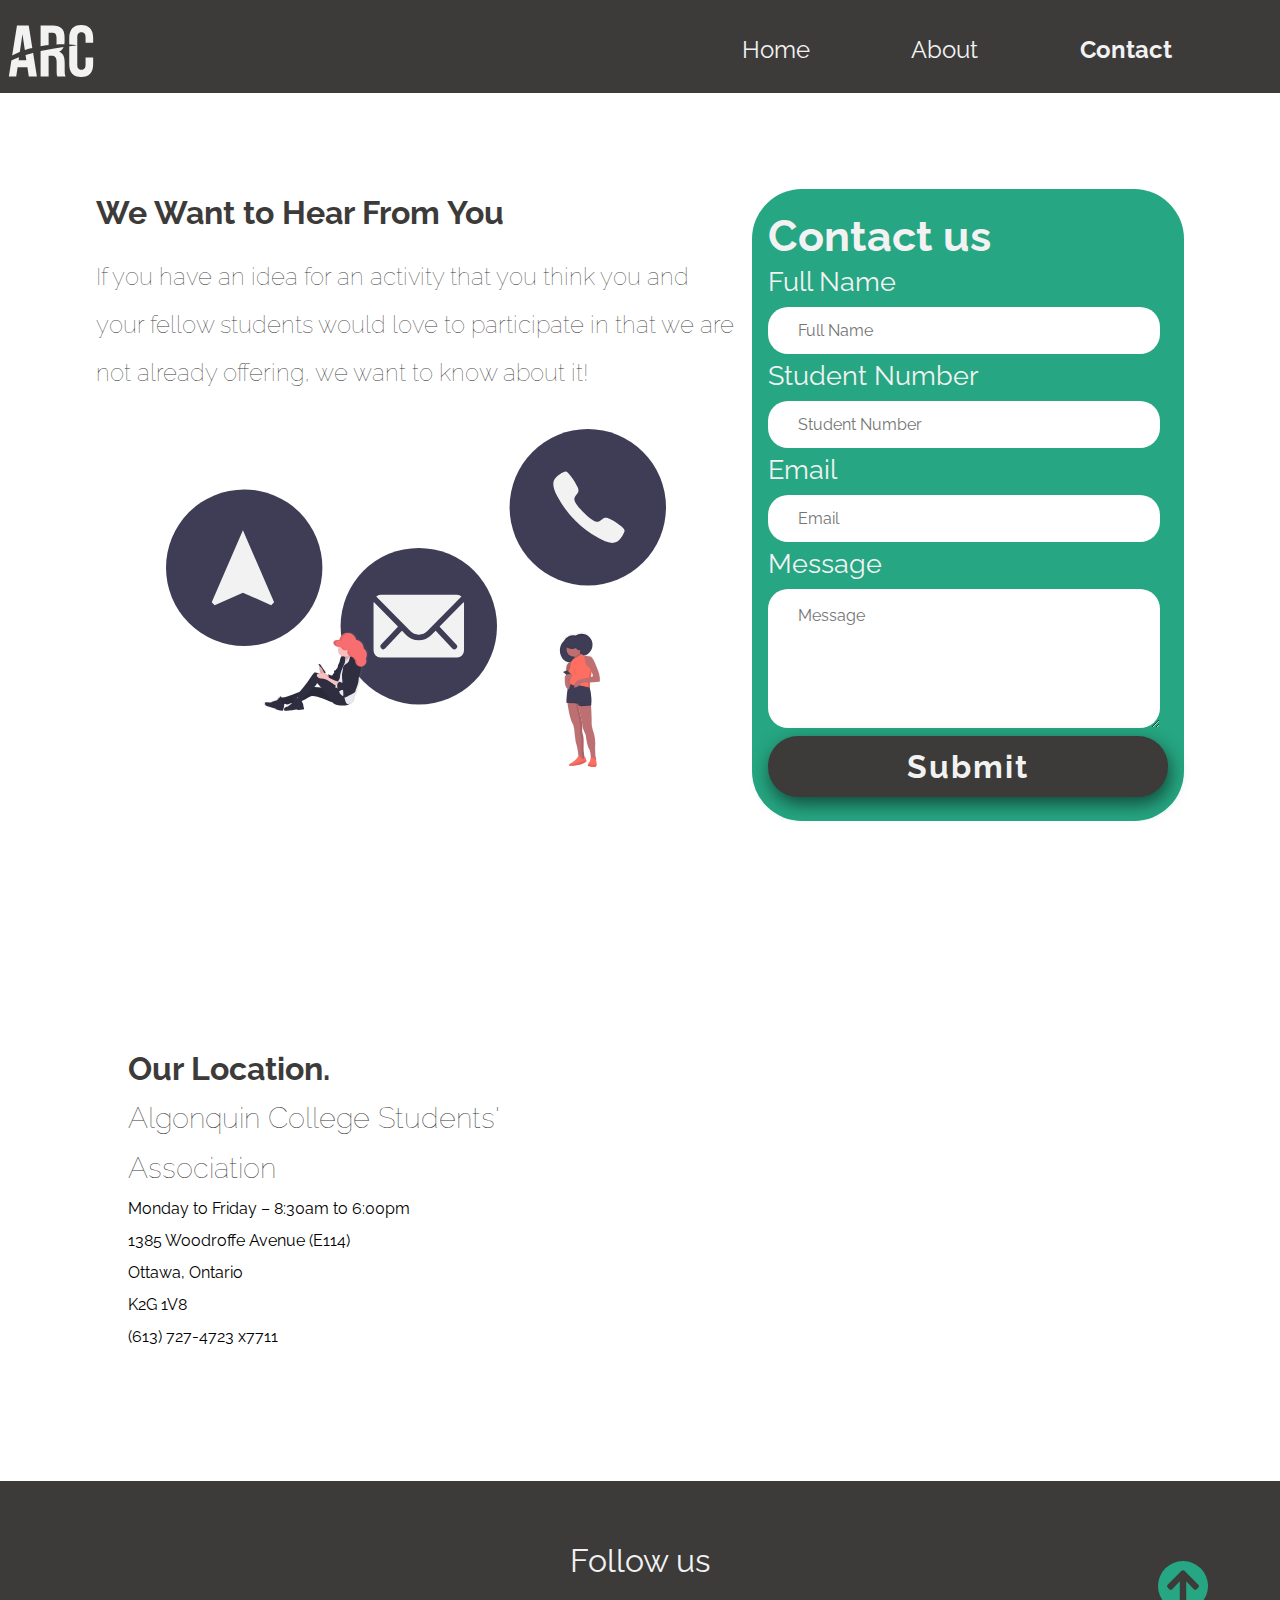
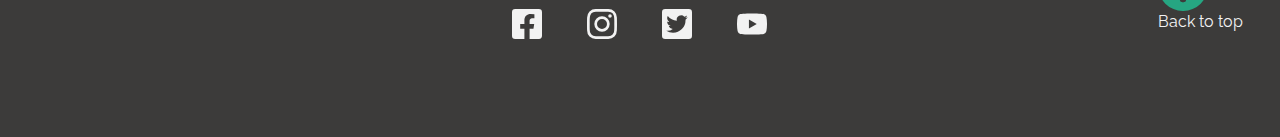
<file: mtm6201-midterm/contact.html>
<!DOCTYPE html>
<html>

<head>
	<title>Prototype</title>
	<meta name="viewport" content="width=device-width, initial-scale=1.0">
	<link rel="stylesheet" href="css/styles.css">
	<link rel="stylesheet" href="css/reset.css">
</head>

<body>
	<header>
		<img src="images/logo.svg" class="logo" alt="logo">
		<nav>
			<ul>
				<li><a href="index.html">Home</a></li>
				<li><a href="about.html">About</a></li>
				<li><a href="contact.html" class="active">Contact</a></li>
			</ul>
		</nav>
    </header>
    <!-- this page just has two sections, on is for the fisrt text with the image and the contact form; and the other section is for the map and for the location information -->
	<section>
        <!-- this div to create the grid with the two columns dor desktop view   -->
		<div class="contactpage_section1">
			<div>
				<h1>We Want to Hear From You</h1>
				<p>If you have an idea for an activity that you think you and your fellow students would love to participate in that we are not already offering, we want to know about it!</p>
				<img src="images/contact-img.svg" alt="Contact">
			</div>
			<div class="contactform">
				<form id="contactform">
					<h1>Contact us</h1>
					<fieldset>
						<label for="name">Full Name</label>
                        <input type="text" name="name" placeholder="Full Name">
                        <!-- placehoder to write inside of the input -->
					</fieldset>
					<fieldset>
						<label for="email">Student Number</label>
                        <input type="text" name="studentnumber" placeholder="Student Number">
                        <!-- placehoder to write inside of the input -->
					</fieldset>
					<fieldset>
						<label for="email">Email</label>
                        <input type="text" name="email" placeholder="Email">
                        <!-- placehoder to write inside of the input -->
					</fieldset>
					<fieldset>
						<label for="message">Message</label>
                        <textarea name="message" id="message" placeholder="Message"></textarea>
                        <!-- placehoder to write inside of the textarea-->
					</fieldset>
					<button type="submit" id="submit">Submit</button>
				</form>
			</div>
		</div>
	</section>
	<section class="location-map">
		<div class="contactpage_section2">
			<h1>Our Location.</h1>
            <h2>Algonquin College Students' Association</h2>
            <!-- this list is to make the text to go in differnts lines -->
			<li>Monday to Friday – 8:30am to 6:00pm</li>
			<li>1385 Woodroffe Avenue (E114)</li>
			<li>Ottawa, Ontario</li>
			<li>K2G 1V8</li>
			<li>(613) 727-4723 x7711</li>
        </div>
        <!-- this is the map for link -->
		<iframe src="https://www.google.com/maps/embed?pb=!1m18!1m12!1m3!1d2804.039149426827!2d-75.75911148444636!3d45.348021979099805!2m3!1f0!2f0!3f0!3m2!1i1024!2i768!4f13.1!3m3!1m2!1s0x4cce0718cc4a6ad7%3A0xc6cc467725843e2b!2sAlgonquin%20College!5e0!3m2!1sen!2sca!4v1594572939134!5m2!1sen!2sca" width="600" height="450" frameborder="0" style="border:0;" allowfullscreen="" aria-hidden="false" tabindex="0"></iframe>
	</section>
	<footer class="footerlayout">
		<div class="socialmedia">
			<h1>Follow us</h1>
			<ul>
                <li><img src="icons/facebook.svg" alt="facebook"></li>
                <li><img src="icons/instagram.svg" alt="instagram"></li>
                <li><img src="icons/twitter.svg" alt="twitter"></li>
                <li><img src="icons/youtube.svg" alt="youtube"></li>
            </ul>
		</div>
		<div class="gototop">
			<a href="#top"><img src="icons/arrow.svg" class="resize_arrow"></a>
			<h2>Back to top</h2>
		</div>
	</footer>
</body>
</file>
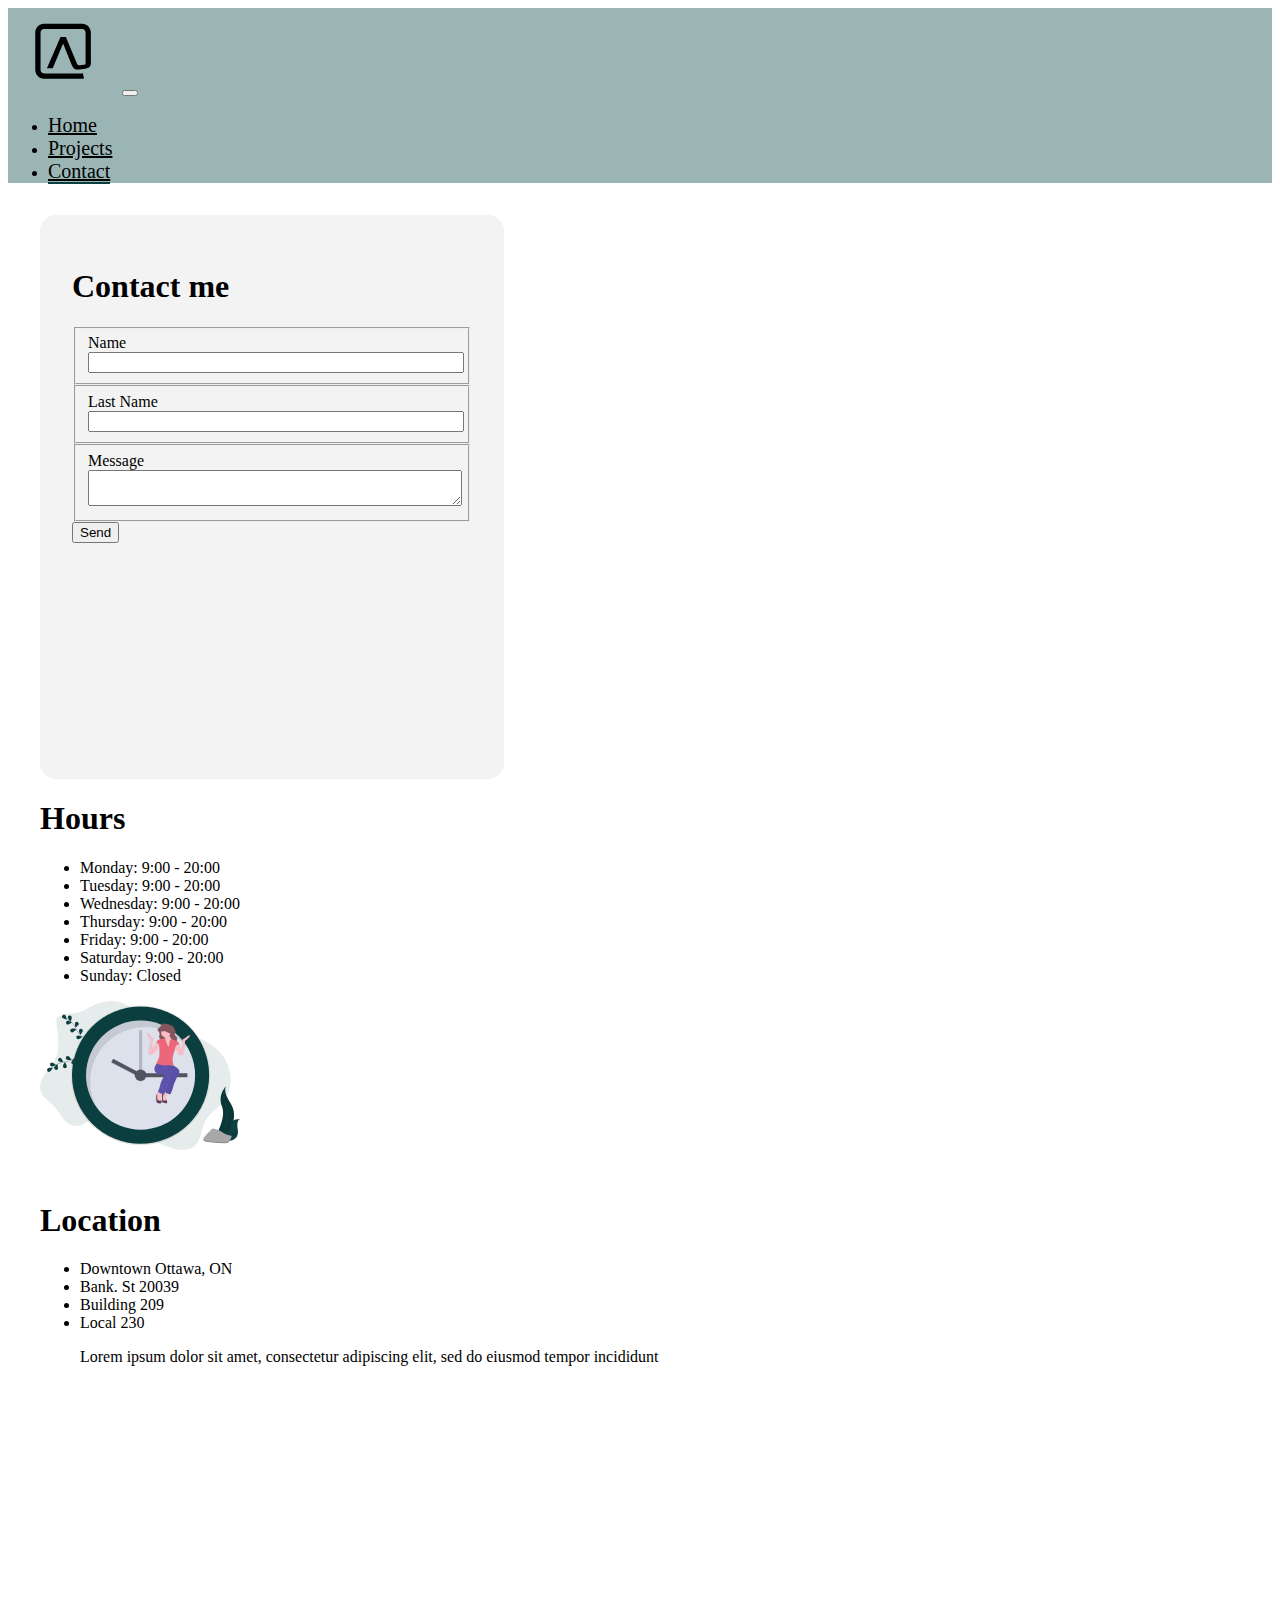
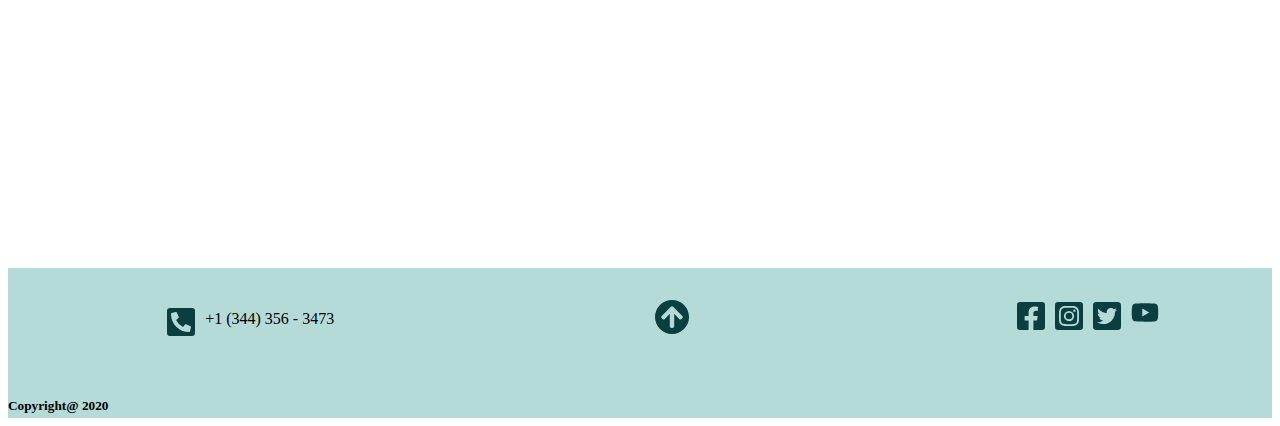
<file: portfolio/contact.html>
<!doctype html>
<html lang="en">

<head>
	<meta charset="utf-8">
	<meta name="viewport" content="width=device-width, initial-scale=1, shrink-to-fit=no">
	<link rel="stylesheet" href="https://stackpath.bootstrapcdn.com/bootstrap/4.5.0/css/bootstrap.min.css" integrity="sha384-9aIt2nRpC12Uk9gS9baDl411NQApFmC26EwAOH8WgZl5MYYxFfc+NcPb1dKGj7Sk" crossorigin="anonymous">
	<link rel="stylesheet" href="https://cdnjs.cloudflare.com/ajax/libs/font-awesome/4.7.0/css/font-awesome.min.css">
	<link rel="stylesheet" href="css/styles.css">

	<title>Andrea Osorio</title>
</head>

<body>
	<header>
		<nav class="navbar navbar-expand-md">
			<a class="navbar-brand" href="index.html"><img class="navbar-brand" src="images/mylogo.svg"></a>
			<button class="navbar-toggler bg-light navbar-light" data-toggle="collapse" data-target="#navbarNav">
				<span class="navbar-toggler-icon"></span>
			</button>
			<div id="navbarNav" class="collapse navbar-collapse justify-content-right mynav">
				<ul class="navbar-nav ml-auto">
					<li class="nav-item">
						<a class="nav-link" href="index.html">Home</a>
					</li>
					<li class="nav-item">
						<a href="projects.html" class="nav-link">Projects</a>
					</li>
					<li class="nav-item active">
						<a href="contact.html" class="nav-link">Contact</a>
					</li>
				</ul>
			</div>
		</nav>
	</header>
	<div class="contact-page-wrapper">
		<div class="row">
			<div class="contactform sm-col-12 md-col-6 mx-auto">
				<form id="contactform">
					<h1>Contact me</h1>
					<fieldset>
						<label for="name">Name</label>
						<input type="text" name="name">
						<!-- placehoder to write inside of the input -->
					</fieldset>
					<fieldset>
						<label for="email">Last Name</label>
						<input type="text" name="studentnumber">
						<!-- placehoder to write inside of the input -->
					</fieldset>
					<fieldset>
						<label for="message">Message</label>
						<textarea name="message" id="message"></textarea>
						<!-- placehoder to write inside of the textarea-->
					</fieldset>
					<button type="submit" id="submit">Send</button>
				</form>
			</div>
			<div class="sm-col-12 md-col-6 mx-auto">
                <h1>Hours</h1>
                <div class="row">
                    <ul>
                        <li>Monday: 9:00 - 20:00</li>
                        <li>Tuesday: 9:00 - 20:00</li>
                        <li>Wednesday: 9:00 - 20:00</li>
                        <li>Thursday: 9:00 - 20:00</li>
                        <li>Friday: 9:00 - 20:00</li>
                        <li>Saturday: 9:00 - 20:00</li>
                        <li>Sunday: Closed</li>
                    </ul>
                    <img class="clock" src="images/clock.svg" alt="Clock">
                </div>
			</div>
		</div>
		<div class="row location">
			<div class="sm-col-12 md-col-6 mx-auto">
				<h1>Location</h1>
				<ul>
					<li>Downtown Ottawa, ON</li>
					<li>Bank. St 20039</li>
					<li>Building 209</li>
					<li>Local 230</li>
					<p>Lorem ipsum dolor sit amet, consectetur adipiscing
						elit, sed do eiusmod tempor incididunt </p>
				</ul>
			</div>
			<iframe class="sm-col-12 md-col-6 mx-auto" src="https://www.google.com/maps/embed?pb=!1m18!1m12!1m3!1d2798.541319771871!2d-75.76870458447972!3d45.45889837910088!2m3!1f0!2f0!3f0!3m2!1i1024!2i768!4f13.1!3m3!1m2!1s0x4cce033ab8124a23%3A0x64f659effab103a7!2s340%20Boulevard%20de%20la%20Cit%C3%A9-des-Jeunes%2C%20Gatineau%2C%20QC%20J8Y%206R4!5e0!3m2!1sen!2sca!4v1597288383285!5m2!1sen!2sca" width="600" height="450" frameborder="0" style="border:0;" allowfullscreen="" aria-hidden="false" tabindex="0"></iframe>
		</div>
	</div>
	<footer>
		<div class="row footer">
			<div class="phone-number">
				<img class="icons" src="icons/phone-square-alt-solid.svg">
				<p>+1 (344) 356 - 3473</p>
			</div>
			<div class="gototop">
				<a href="#"><img src="icons/arrow.svg" class="icons"></a>
			</div>
			<div class="socialmedia">
				<a href="https://www.facebook.com/"><img class="icons" src="icons/facebook-square-brands.svg"></a>
				<a href="https://www.instagram.com/"><img class="icons" src="icons/instagram-square-brands.svg"></a>
				<a href="https://twitter.com/home"><img class="icons" src="icons/twitter-square-brands.svg"></a>
				<a href="https://www.youtube.com/"><img class="icons" src="icons/youtube-brands.svg"></a>
			</div>
		</div>
		<div class="text-center copyright">
			<h5>Copyright@ 2020</h5>
		</div>
	</footer>
</body>
</file>
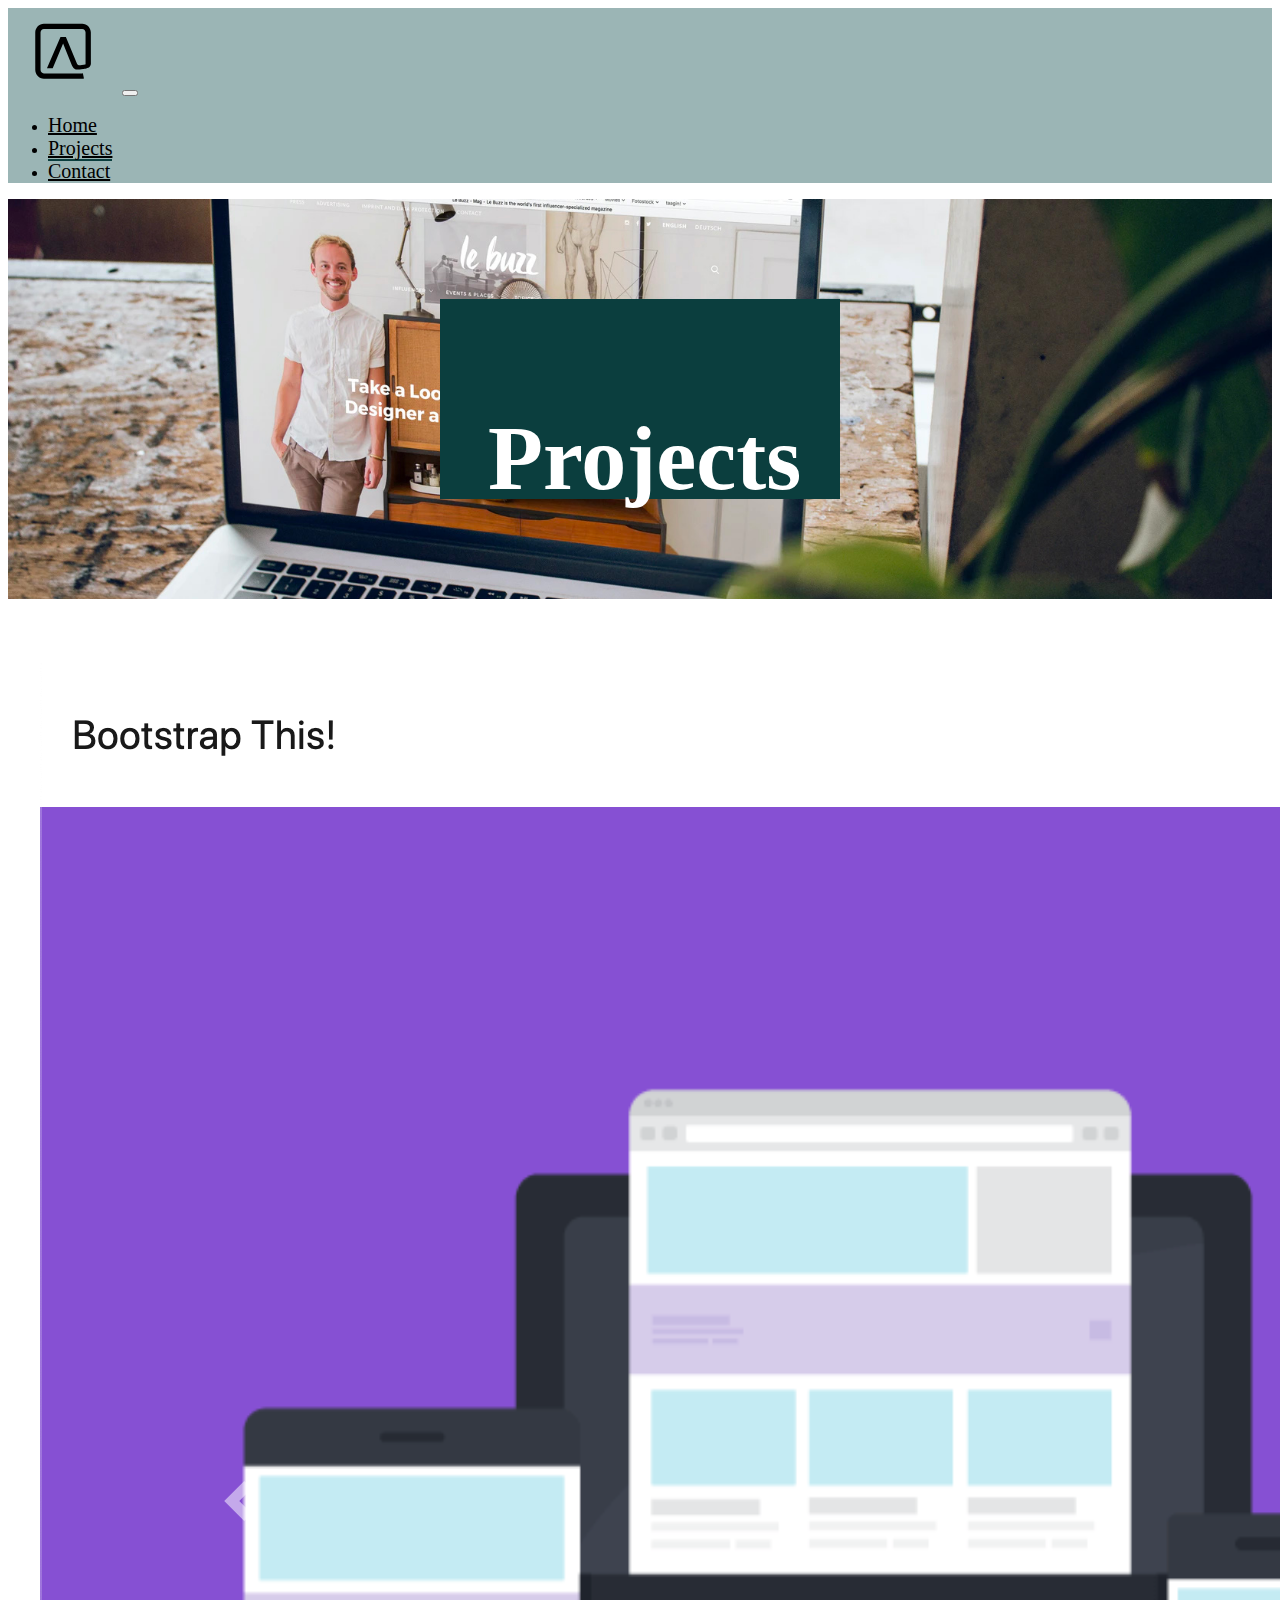
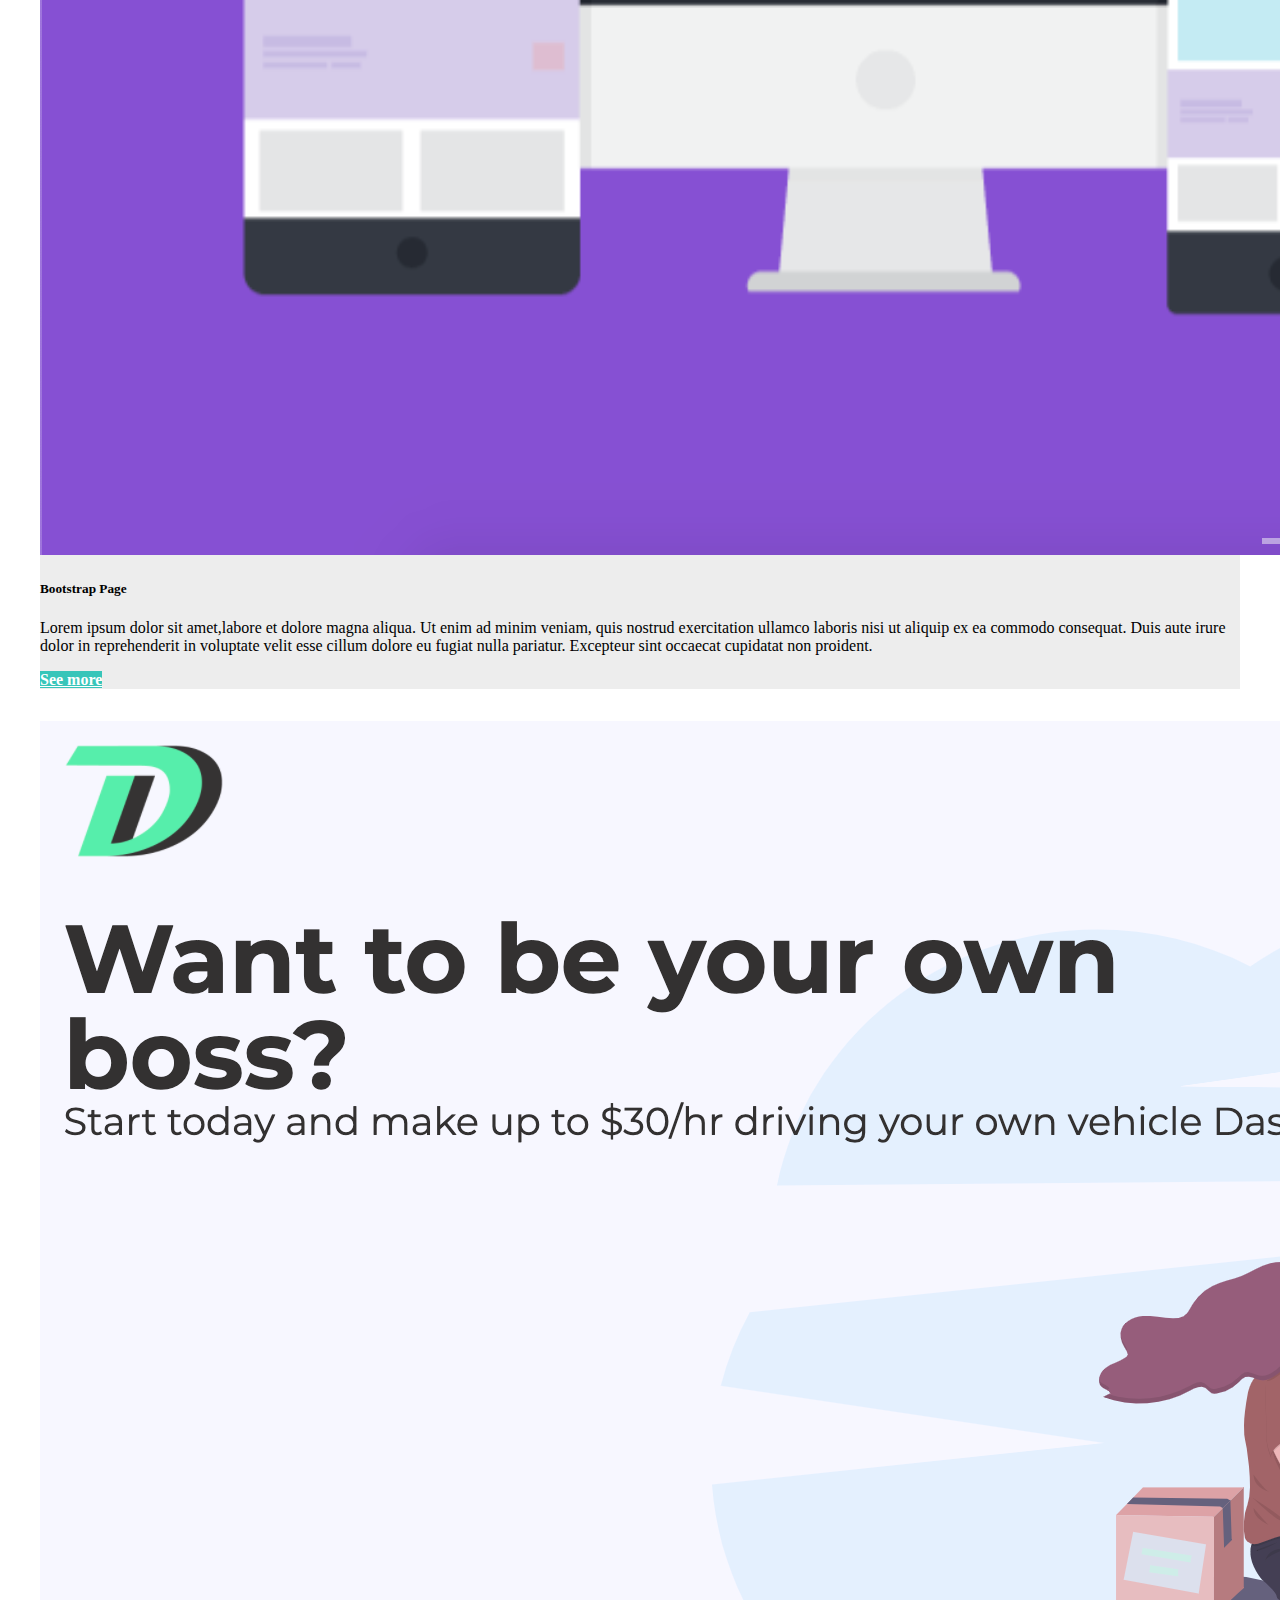
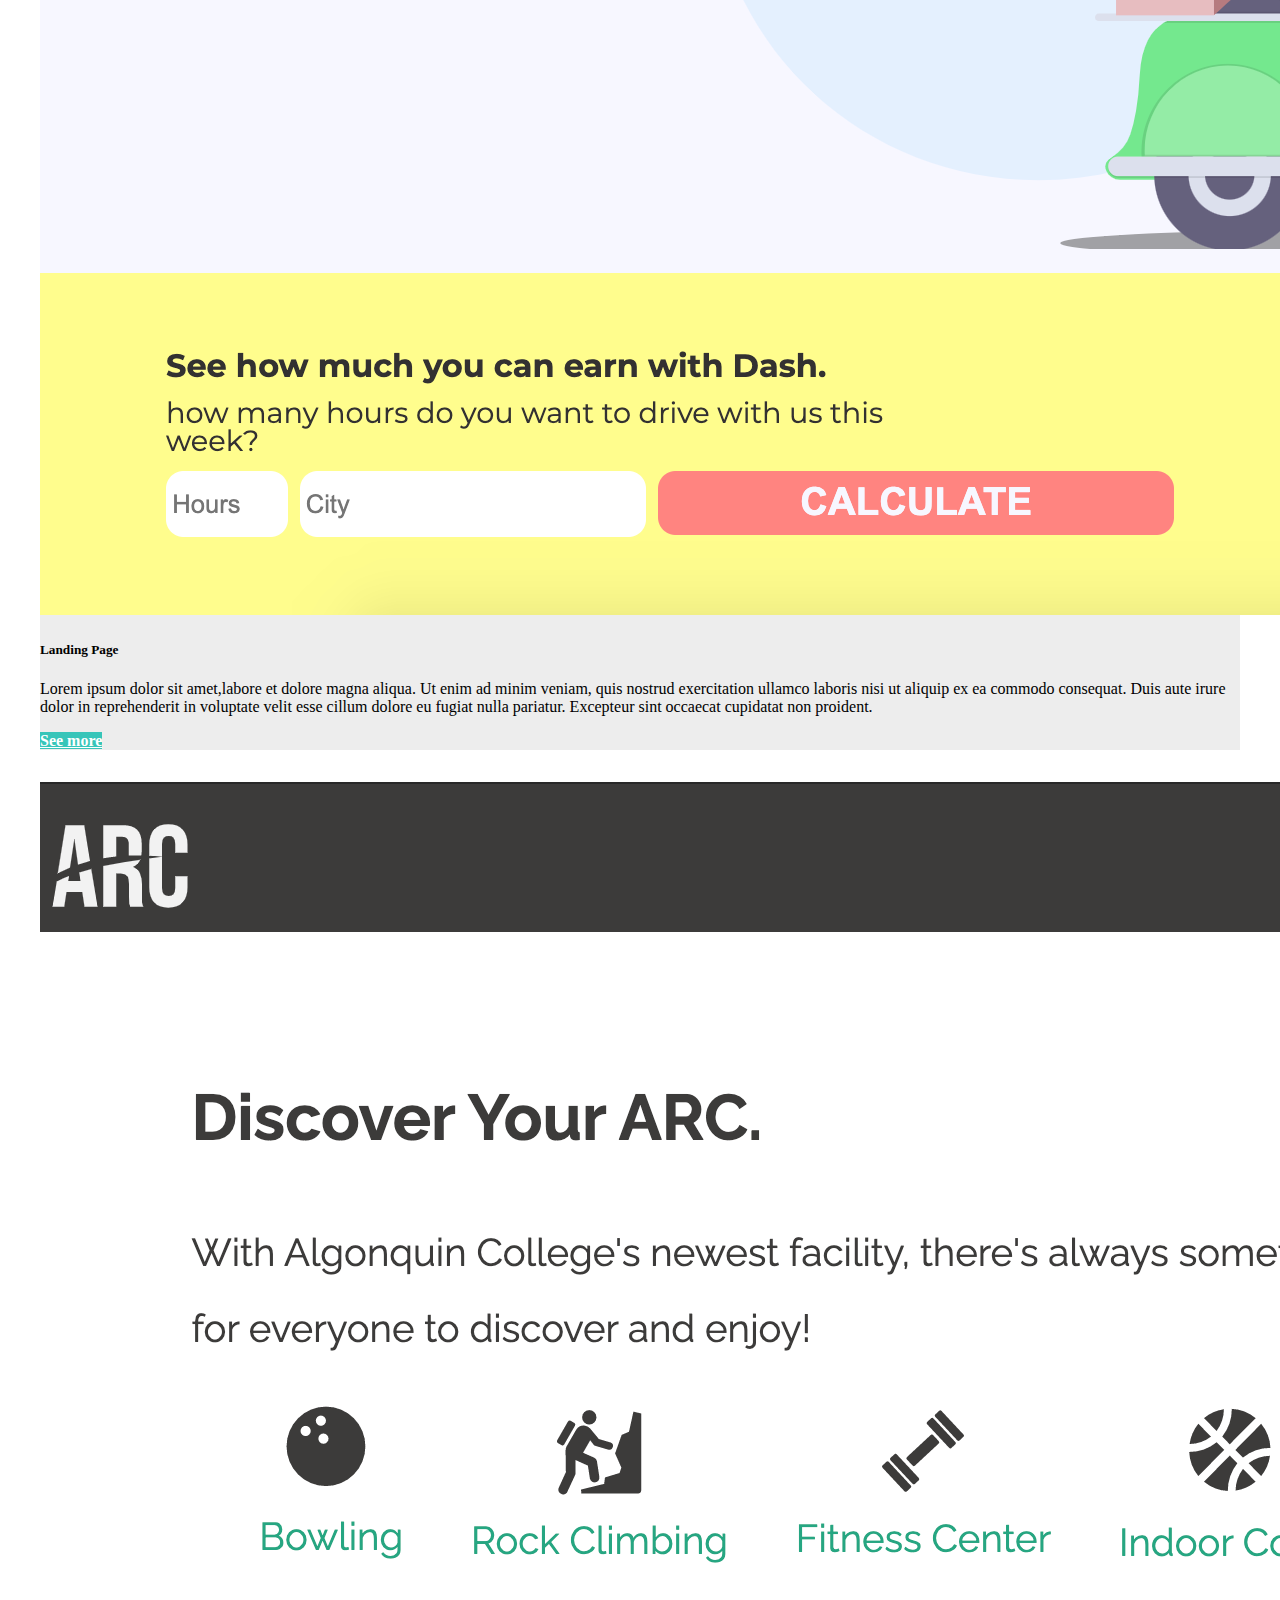
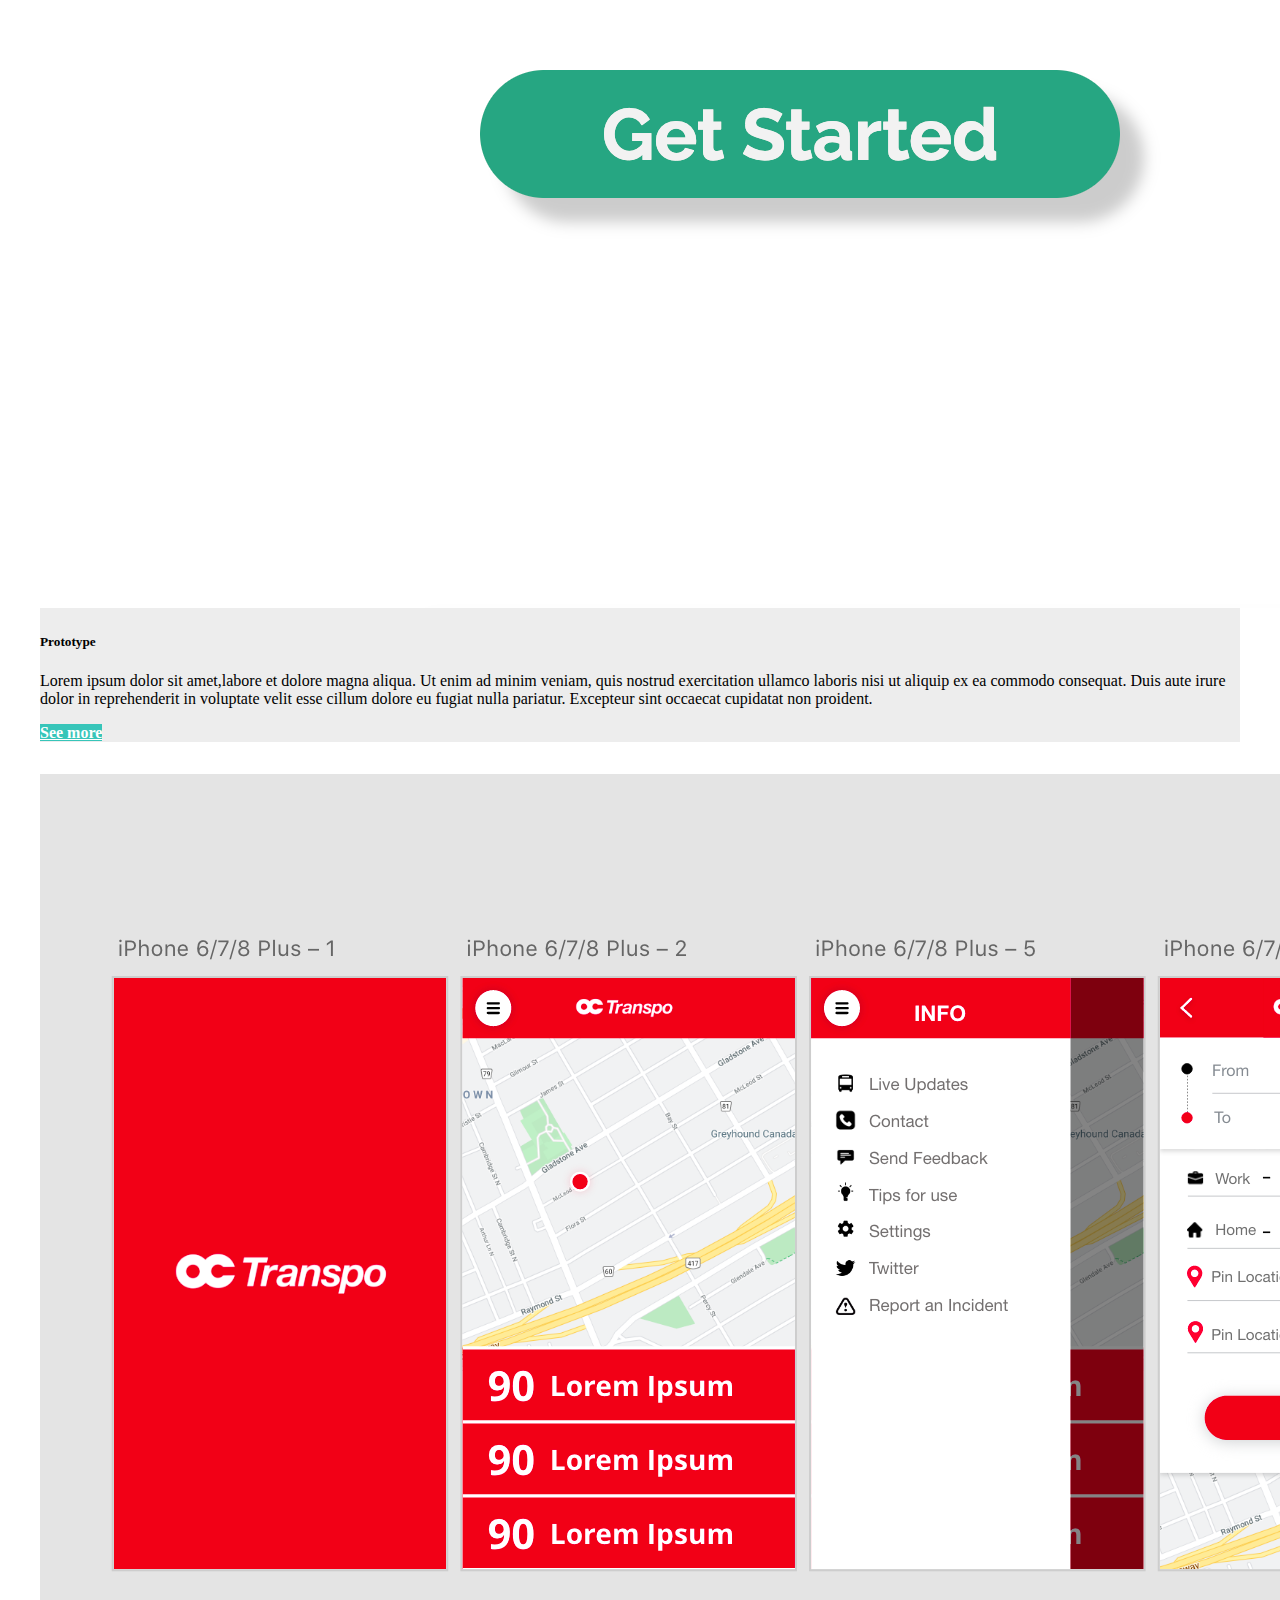
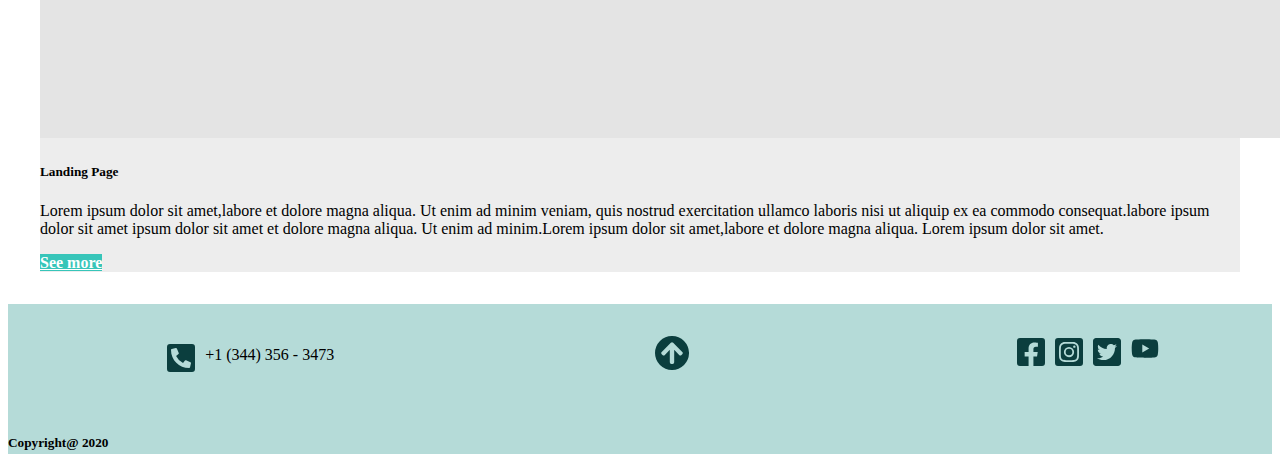
<file: portfolio/projects.html>
<!doctype html>
<html lang="en">

<head>
	<meta charset="utf-8">
	<meta name="viewport" content="width=device-width, initial-scale=1, shrink-to-fit=no">
	<link rel="stylesheet" href="https://stackpath.bootstrapcdn.com/bootstrap/4.5.0/css/bootstrap.min.css" integrity="sha384-9aIt2nRpC12Uk9gS9baDl411NQApFmC26EwAOH8WgZl5MYYxFfc+NcPb1dKGj7Sk" crossorigin="anonymous">
	<link rel="stylesheet" href="https://cdnjs.cloudflare.com/ajax/libs/font-awesome/4.7.0/css/font-awesome.min.css">
	<link rel="stylesheet" href="css/styles.css">

	<title>Andrea Osorio</title>
</head>

<body>
	<header>
		<nav class="navbar navbar-expand-md">
			<a class="navbar-brand" href="index.html"><img class="navbar-brand" src="images/mylogo.svg"></a>
			<button class="navbar-toggler bg-light navbar-light" data-toggle="collapse" data-target="#navbarNav">
				<span class="navbar-toggler-icon"></span>
			</button>
			<div id="navbarNav" class="collapse navbar-collapse justify-content-right mynav">
				<ul class="navbar-nav ml-auto">
					<li class="nav-item">
						<a class="nav-link" href="index.html">Home</a>
					</li>
					<li class="nav-item active">
						<a href="projects.html" class="nav-link">Projects</a>
					</li>
					<li class="nav-item">
						<a href="contact.html" class="nav-link">Contact</a>
					</li>
				</ul>
			</div>
		</nav>
	</header>
	<div class="projects-banner">
		<div class="projects-tittle">
			<h1>Projects</h1>
		</div>
	</div>
	<div class="projects-cards">
		<div class="row">
			<div class="col-sm-6">
				<div class="card">
					<img class="card-img- img-thumbnail mr-2" src="images/bootstrap-this.png" alt="Card image cap">
					<div class="card-body">
						<h5 class="card-title">Bootstrap Page</h5>
						<p class="card-text">Lorem ipsum dolor sit amet,labore et dolore magna aliqua. Ut enim ad minim veniam, quis nostrud exercitation ullamco laboris nisi ut aliquip ex ea commodo consequat. Duis aute irure dolor in reprehenderit in voluptate velit esse cillum dolore eu fugiat nulla pariatur. Excepteur sint occaecat cupidatat non proident.</p>
						<a href="https://osor0027.github.io/bootstrap-this/" class="btn">See more</a>
					</div>
				</div>
			</div>
			<div class="col-sm-6">
				<div class="card">
					<img class="card-img-top img-thumbnail" src="images/landing-page.png" alt="Card image cap">
					<div class="card-body">
						<h5 class="card-title">Landing Page</h5>
						<p class="card-text">Lorem ipsum dolor sit amet,labore et dolore magna aliqua. Ut enim ad minim veniam, quis nostrud exercitation ullamco laboris nisi ut aliquip ex ea commodo consequat. Duis aute irure dolor in reprehenderit in voluptate velit esse cillum dolore eu fugiat nulla pariatur. Excepteur sint occaecat cupidatat non proident.</p>
						<a href="https://osor0027.github.io/landing-page/" class="btn">See more</a>
					</div>
				</div>
			</div>
		</div>
		<div class="row">
			<div class="col-sm-6">
				<div class="card">
					<img class="card-img- img-thumbnail mr-2" src="images/prototype.png" alt="Card image cap">
					<div class="card-body">
						<h5 class="card-title">Prototype</h5>
						<p class="card-text">Lorem ipsum dolor sit amet,labore et dolore magna aliqua. Ut enim ad minim veniam, quis nostrud exercitation ullamco laboris nisi ut aliquip ex ea commodo consequat. Duis aute irure dolor in reprehenderit in voluptate velit esse cillum dolore eu fugiat nulla pariatur. Excepteur sint occaecat cupidatat non proident.</p>
						<a href="https://osor0027.github.io/mtm6201-midterm/" class="btn">See more</a>
					</div>
				</div>
			</div>
			<div class="col-sm-6">
				<div class="card">
					<img class="card-img-top img-thumbnail" src="images/oc-transpo.png" alt="Card image cap">
					<div class="card-body">
						<h5 class="card-title">Landing Page</h5>
						<p class="card-text">Lorem ipsum dolor sit amet,labore et dolore magna aliqua. Ut enim ad minim veniam, quis nostrud exercitation ullamco laboris nisi ut aliquip ex ea commodo consequat.labore ipsum dolor sit amet ipsum dolor sit amet et dolore magna aliqua. Ut enim ad minim.Lorem ipsum dolor sit amet,labore et dolore magna aliqua. Lorem ipsum dolor sit amet.</p>
						<a href="https://xd.adobe.com/view/07236d38-6b63-4e1e-81f8-55a702edb5b8-5270/?fullscreen&hints=off" class="btn">See more</a>
					</div>
				</div>
			</div>
		</div>
	</div>
	<footer>
		<div class="row footer">
			<div class="phone-number">
				<img class="icons" src="icons/phone-square-alt-solid.svg">
				<p>+1 (344) 356 - 3473</p>
			</div>
			<div class="gototop">
				<a href="#"><img src="icons/arrow.svg" class="icons"></a>
			</div>
			<div class="socialmedia">
				<a href="https://www.facebook.com/"><img class="icons" src="icons/facebook-square-brands.svg"></a>
				<a href="https://www.instagram.com/"><img class="icons" src="icons/instagram-square-brands.svg"></a>
				<a href="https://twitter.com/home"><img class="icons" src="icons/twitter-square-brands.svg"></a>
				<a href="https://www.youtube.com/"><img class="icons" src="icons/youtube-brands.svg"></a>
			</div>
		</div>
		<div class="text-center copyright">
			<h5>Copyright@ 2020</h5>
		</div>
	</footer>
</body>
</file>
<file: css/styles.css>
@import url('https://fonts.googleapis.com/css2?family=Noto+Sans+JP&display=swap');

body {
	font-family: 'Noto Sans JP', sans-serif;
}

nav {
	background-color: #9BB5B5;
	color: black;
}

nav a {
	font-size: 20px;
	color: black;
}

.navbar-brand {
	width: 110px;
}

.mynav a {
	margin-right: 30px;
}

.mynav a:hover {
	border-bottom: 2px solid #0B3E3E;
	color: white;
}

.active a {
	border-bottom: 2px solid #0B3E3E;
}

.hello-image {
	width: 220px;
}

.title-hello {
	display: grid;
	grid-template-columns: 1fr 1fr;
	grid-gap: 1rem;
}

.section1 {
	background-color: #EDEDED;
	height: 300px;
	width: 100%;
	padding: 2rem;
}

.section1 h1 {
	font-size: 33px;
	color: #0B3E3E;
	font-weight: bold;
}

/*__________________________________________________________________Index Form______________________________________________________________*/

.section1 form input {
	height: 55px;
	border: 0.5px solid #4E4C4C;
	width: 100%;
	padding: 1rem;
}

.section1 .form textarea {
	height: 55px;
	border: 0.5px solid #4E4C4C;
	width: 100%;
}

.section1 .form button {
	height: 55px;
	border: 0.5px solid #4E4C4C;
	align-content: flex-start;
	width: 100%;
	font-size: 20px;
	font-weight: bold;
	background-color: #37C5B9;
	color: white;
}

.email-message ::placeholder {
	font-size: 20px;
	color: #0B3E3E;
	text-align: left;
}

.section1 textarea {
	resize: none;
}

.section1 form {
	display: grid;
	grid-template-columns: 2fr 2fr 1fr;
	width: 100%;
}

/*_______________________________________________Rate stars______________________________________________________*/
.container {
	margin: 2rem;
	display: grid;
	grid-template-columns: 1fr;
	grid-gap: 2rem;
}

.checked {
	color: #37C5B9;
}

.stars {
	margin-left: 1rem;
	align-self: center;
}

.stars span {
	font-size: 1.5rem;
}

.table th {
	font-size: 1rem;
}

.rate-table {
	width: 300px;
	height: 300px;
}

table thead h1 {
	text-align: center;
}

.rate-tittle th {
	font-size: 1.5rem;
	color: #0B3E3E;
}

.rate-table .subtittle {
	font-size: 1rem;
	font-weight: normal;
}

footer {
	background-color: #B5DBD8;
	width: 100%;
	height: 150px;
}

.footer {
	display: grid;
	grid-template-columns: repeat(3, 1fr);
	width: 100%;
	padding: 2rem;
}

.phone-number {
	display: flex;
	flex-direction: row;
	justify-content: center;
}

.phone-number p {
	font-size: 11px;
}

.phone-number img {
	margin-right: 10px;
}

.gototop {
	display: flex;
	justify-content: center;
}

.socialmedia {
	text-align: right;
	display: flex;
	flex-direction: row;
	display: flex;
	justify-content: center;
	vertical-align: middle;
	text-align: center
}

.socialmedia img {
	margin-right: 10px;
}

.icons {
	width: 28px;
}


/***********************************************************************PROJECTS***********************************************************/
.projects-banner {
	background-image: url(../images/project-img.jpg);
	height: 400px;
	width: 100%;
	background-size: 100%;
	background-repeat: no-repeat;
	background-position: center;
	display: flex;
	justify-content: center;
}

.projects-tittle {
	margin-top: 100px;
	background-color: #0B3E3E;
	width: 400px;
	height: 200px;
	text-align: center;
}

.projects-tittle h1 {
	padding: 3rem;
	font-size: 90px;
	font-weight: bold;
	color: white;
}

.card {
	background-color: #EDEDED;
	margin-top: 2rem;
}

.card .btn {
	background-color: #37C5B9;
	color: white;
	font-weight: bold;
}

.projects-cards {
	padding: 2rem;
}

.contact-page-wrapper {
	margin: 2rem;
}

/***********************************************************************Contact***********************************************************/

.clock {
	width: 200px;
}

.location {
	margin-top: 3rem;
}

#contactform {
	background-color: #F3F3F3;
	width: 400px;
	border-radius: 1rem;
	padding: 2rem;
	height: 500px;
}

#contactform fieldset input,
#contactform fieldset textarea {
	width: 100%;
}

.adress {
	padding: 2rem;
}

.adress ul li {
	list-style: none;
}

#contactform button {
	background-color: #37C5B9;
	border: none;
	color: white;
	padding: 5px;
	font-weight: bold;
	margin-top: 3rem;
}

#contactform {
	display: flex;
	flex-direction: column;
	justify-content: space-around;
}

@media (min-width: 800px) {

	/*_______________________________________________Rate stars______________________________________________________*/
	.container td {
		width: 200px;
	}

	.title-hello {
		width: 600px;
		margin: auto;
	}

	.title-hello img {
		width: 300px;
	}

	.footer p {
		margin-top: 10px;
		font-size: 16px;
	}

	.footer .gototop img {
		width: 34px;
	}
}

@media (min-width: 1000px) {
	.mynav a:hover {
		border-bottom: 2px solid #0B3E3E;
		color: white;
	}

	.container {
		margin: 1rem;
		display: grid;
		grid-template-columns: 1fr 1fr 1fr;
		grid-template-rows: 1fr;
		grid-gap: 1rem;
	}

	.section1 form {
		display: grid;
		grid-template-columns: 2fr 2fr 1fr;
		width: 1000px;
		margin: auto;
	}

	.contact-page-wrapper {
		width: 900px;
	}
}
</file>
<file: portfolio/css/styles.css>
nav {
	background-color: #9BB5B5;
	color: black;
}

nav a {
	font-size: 20px;
	color: black;
}

.navbar-brand {
	width: 110px;
}

.mynav a {
	margin-right: 30px;
}

.mynav a:hover {
	border-bottom: 2px solid #0B3E3E;
	color: white;
}

.active a {
	border-bottom: 2px solid #0B3E3E;
}

.hello-image {
	width: 220px;
}

.title-hello {
	display: grid;
	grid-template-columns: 1fr 1fr;
	grid-gap: 1rem;
}

.section1 {
	background-color: #EDEDED;
	height: 300px;
	width: 100%;
	padding: 2rem;
}

.section1 h1 {
	font-size: 33px;
	color: #0B3E3E;
	font-weight: bold;
}

/*__________________________________________________________________Index Form______________________________________________________________*/

.section1 form input {
	height: 55px;
	border: 0.5px solid #4E4C4C;
	width: 100%;
	padding: 1rem;
}

.section1 .form textarea {
	height: 55px;
	border: 0.5px solid #4E4C4C;
	width: 100%;
}

.section1 .form button {
	height: 55px;
	border: 0.5px solid #4E4C4C;
	align-content: flex-start;
	width: 100%;
	font-size: 20px;
	font-weight: bold;
	background-color: #37C5B9;
	color: white;
}

.email-message ::placeholder {
	font-size: 20px;
	color: #0B3E3E;
	text-align: left;
}

.section1 textarea {
	resize: none;
}

.section1 form {
	display: grid;
	grid-template-columns: 2fr 2fr 1fr;
	width: 100%;
}

/*_______________________________________________Rate stars______________________________________________________*/
.container {
	margin: 2rem;
	display: grid;
	grid-template-columns: 1fr;
	grid-gap: 2rem;
}

.checked {
	color: #37C5B9;
}

.stars {
	margin-left: 1rem;
	align-self: center;
}

.stars span {
	font-size: 1.5rem;
}

.table th {
	font-size: 1rem;
}

.rate-table {
	width: 300px;
	height: 300px;
}

table thead h1 {
	text-align: center;
}

.rate-tittle th {
	font-size: 1.5rem;
	color: #0B3E3E;
}

.rate-table .subtittle {
	font-size: 1rem;
	font-weight: normal;
}

footer {
	background-color: #B5DBD8;
	width: 100%;
	height: 150px;
}

.footer {
	display: grid;
	grid-template-columns: repeat(3, 1fr);
	width: 100%;
	padding: 2rem;
}

.phone-number {
	display: flex;
	flex-direction: row;
	justify-content: center;
}

.phone-number p {
	font-size: 11px;
}

.phone-number img {
	margin-right: 10px;
}

.gototop {
	display: flex;
	justify-content: center;
}

.socialmedia {
	text-align: right;
	display: flex;
	flex-direction: row;
	display: flex;
	justify-content: center;
	vertical-align: middle;
	text-align: center
}

.socialmedia img {
	margin-right: 10px;
}

.icons {
	width: 28px;
}


/***********************************************************************PROJECTS***********************************************************/
.projects-banner {
	background-image: url(../images/project-img.jpg);
	height: 400px;
	width: 100%;
	background-size: 100%;
	background-repeat: no-repeat;
	background-position: center;
	display: flex;
	justify-content: center;
}

.projects-tittle {
	margin-top: 100px;
	background-color: #0B3E3E;
	width: 400px;
	height: 200px;
	text-align: center;
}

.projects-tittle h1 {
	padding: 3rem;
	font-size: 90px;
	font-weight: bold;
	color: white;
}

.card {
	background-color: #EDEDED;
	margin-top: 2rem;
}

.card .btn {
	background-color: #37C5B9;
	color: white;
	font-weight: bold;
}

.projects-cards {
	padding: 2rem;
}

.contact-page-wrapper {
	margin: 2rem;
}

/***********************************************************************Contact***********************************************************/

.clock {
	width: 200px;
}

.location {
	margin-top: 3rem;
}

#contactform {
	background-color: #F3F3F3;
	width: 400px;
	border-radius: 1rem;
	padding: 2rem;
	height: 500px;
}

#contactform fieldset input,
#contactform fieldset textarea {
	width: 100%;
}

@media (min-width: 800px) {

	/*_______________________________________________Rate stars______________________________________________________*/
	.container {
		margin: 1rem;
		display: grid;
		grid-template-columns: 1fr 1fr;
		grid-template-rows: 1fr 1fr;
		grid-gap: 1rem;
		grid-template-areas:
			"a b"
			"c c";
	}

	.firt-rate {
		grid-area: a;
	}

	.second-rate {
		grid-area: b;
	}

	.last-rate {
		grid-area: c;
	}

	.container td {
		width: 200px;
	}

	.title-hello {
		width: 600px;
		margin: auto;
	}

	.title-hello img {
		width: 300px;
	}

	.footer p {
		margin-top: 10px;
		font-size: 16px;
	}

	.footer .gototop img {
		width: 34px;
	}
}

@media (min-width: 1000px) {
	.mynav a:hover {
		border-bottom: 2px solid #0B3E3E;
		color: white;
	}


	.container {
		margin: 1rem;
		display: grid;
		grid-template-columns: 1fr 1fr 1fr;
		grid-template-rows: 1fr;
		grid-gap: 1rem;
	}

	.section1 form {
		display: grid;
		grid-template-columns: 2fr 2fr 1fr;
		width: 1000px;
		margin: auto;
	}
}
</file>
<file: mtm6201-midterm/css/styles.css>
@import url('https://fonts.googleapis.com/css2?family=Raleway:wght@400;700&display=swap');

header {
	background-color: #3C3B3A;
	text-align: center;
}

.logo {
	/* this class is to resize the logo*/
    width: 90px;
    
}

body nav {
    padding-top: 2rem;
}

nav ul {
	/* this tag is to put a the flex property to the navbar */
	display: flex;
	flex-direction: column;
    justify-content: space-around;
}

nav ul li {
	/* This is to give a height to each navegation bar link*/
	height: 60px;
}

nav ul li a {
	/* This is to change the style of the navbar options */
	color: #F2F2F2;
	font-family: 'Raleway', sans-serif;
	text-decoration: none;
	font-size: 1.5rem;
	border-radius: 34px;
}

a.active {
	font-weight: bolder;
}

.section_one {
	/* this class is to add padding around the first section*/
	padding: 3rem;
	text-align: center;
}

.section_one h1 {
	/* this tag change the style and size of the fisrt section tittle */
	color: #3C3B3A;
	font-size: 2.5rem;
	font-weight: bold;
	font-family: 'Raleway', sans-serif;
	margin-bottom: 2.5rem;
	text-align: left;
}

.section_one p {
	/* this tag change the style and size of the fisrt section paragraph*/
	font-weight: lighter;
	color: #3C3B3A;
	font-size: 1.5rem;
	line-height: 3rem;
	font-family: 'Raleway', sans-serif;
	margin-bottom: 1.5rem;
	text-align: left;
}

.icons {
	/*This is to resize the Icons of Bowling, Climbing, Fitness center and the indoor court*/
	width: 60px;
}

.sports {
	/* this is to divide the sports icons in two columns*/
	display: grid;
	grid-template-columns: 1fr 1fr;
}

.sports li {
	/* This is to place the text under their respective sport icon*/
	display: flex;
	flex-direction: column;
	align-items: center;
}

.sports li a {
	/* This is to change the style and size od the texts sports icons*/
	margin-top: 15px;
	margin-bottom: 20px;
	font-size: 1.5rem;
	text-decoration: none;
	font-family: 'Raleway', sans-serif;
	color: #26A682;
}

.get_started_button {
	/* This is to change the button "GET STARTED"*/
	margin-top: 3rem;
	margin-bottom: 3rem;
	font-family: 'Raleway', sans-serif;
	font-weight: bold;
	font-size: 45px;
	color: #F2F2F2;
	background-color: #26A682;
	width: 400px;
	height: 60px;
	border-radius: 50px;
	box-shadow: 15px 15px 9px 0px #ccc;
	border-width: 0;
}
 
.reading img {
	/* This is to resize the "reading" image*/
	width: 300px;
	margin-top: 1rem;
}

.section_two img,
.section_four img {
	/* This is to make the image to take full screen horizontaly*/
	width: 100%;
	height: 350px;
	object-fit: cover;
}

.section_two h1,
.section_four h1 {
	/* This is to change the style and size of the tittle of the second and fourth sections*/
	color: #3C3B3A;
	font-style: italic;
	font-size: 2.5rem;
	font-family: 'Raleway', sans-serif;
	text-align: left;
}

.section_two h2,
.section_four h2 {
	/* This is to change the style and size of the Subtittle of the second and fourth sections*/
	font-weight: lighter;
	color: #26A682;
	font-size: 1.7rem;
	font-family: 'Raleway', sans-serif;
	margin-top: 1.9rem;
	text-align: left;
}

.section_two p,
.section_four p {
	/* This is to change the style and size of the paragraph of the second and fourth sections*/
	color: #3C3B3A;
	font-size: 1.5rem;
	line-height: 3.4rem;
	font-family: 'Raleway', sans-serif;
	margin-top: 1.3rem;
	text-align: left;
}

.secondsection_discover,
.entertainment_text {
	/*This is to add margins around the two discover sections*/
	margin: 3rem;
}

.button_learnmore {
	/*This is to add style to the two "learn more" button*/
	margin: 3rem;
	margin-top: 2rem;
	margin-bottom: 3rem;
	font-family: 'Raleway', sans-serif;
	font-weight: bold;
	font-size: 1.3rem;
	color: #F2F2F2;
	background-color: #26A682;
	width: 200px;
	height: 55px;
	border-radius: 30px;
	box-shadow: 15px 15px 9px 0px #ccc;
	border-width: 0;
	float: right;
}

.section_three {
	/* This is to add color and padding to simom's info section*/
	padding: 3rem;
	clear: both;
	/*This is to clear the float from the "learn more button"*/
	background-color: #3C3B3A;
	display: flex;
	flex-direction: column;
	padding: 4rem;
}

.simon_image_h1 {
	/*This is to center the simon's image"*/
    align-self: center;
}

.image_circle {
	/*This is to create the circle around simon's image*/
	align-self: center;
	position: relative;
	width: 300px;
	height: 300px;
	overflow: hidden;
	border-radius: 50%;
	border: 5px solid #FFFFFF;
	margin-top: 1rem;
}

.simon_text p {
    font-size: 1.5rem;
}

.simonimage {
	/*This is to keep the image complete in the circle*/
	width: auto;
	height: 100%;
}

.section_three h1 {
	/*This is to set h1 font styles for simon's section */
	font-family: 'Raleway', sans-serif;
	text-align: center;
	color: #F2F2F2;
	font-size: 1.7rem;
	font-weight: bold;
	line-height: 4rem;
	width: 300px;
}

.section_three p {
	/*This is to set paragraph font styles for simon's section */
	font-size: 1.5rem;
	line-height: 3rem;
	font-family: 'Raleway', sans-serif;
	margin-top: 1.3rem;
	text-align: left;
	color: #F2F2F2;
}

.socialmedia h1 {
	/*This is to set h1(Follow us) font styles for the footer*/
	font-size: 2rem;
	padding: 2rem;
	font-family: 'Raleway', sans-serif;
    color: #F2F2F2;
    grid-area: a;
    text-align: center;
}

.socialmedia li img {
	/* This is to set a size for the socal media icon on the footer*/
	width: 30px;
	height: 30px;
}

footer a .resize_arrow {
	/* This is to set a size for the go to top arrow icon on the footer*/
	width: 50px;
	height: 50px;
}

.footerlayout {
	/* This is to create a layout for the footer footer*/
	clear: both;
	padding: 2rem;
	background-color: #3C3B3A;
	display: grid;
	grid-template-columns: 1fr 1fr 1fr;
	grid-template-rows: 1fr;
	grid-template-areas: " . social gototop ";
	justify-items: center;
}

.socialmedia {
	/* This create the grid for the social media and "follow us" in the footer*/
	display: grid;
	grid-template-columns: 1fr 1fr 1fr 1fr;
    grid-template-rows: 1fr 1fr;
    grid-template-areas: 
    " a a a a"
    " b b b b";
	list-style: none;
	width: 300px;
	grid-area: social;
}

.socialmedia ul {
    grid-area: b;
    display: flex;
    flex-direction: row;
    justify-content: space-around;
}

.gototop {
	/* This is to put the go to top arrow to the right*/
	justify-self: self-end;
	margin-top: 3rem;
	grid-area: gototop;
	width: 90px;
}

.gototop h2 {
	/* This is change the text for the go to top arrow */
	font-size: 1rem;
	color: #F2F2F2;
	text-decoration: none;
    font-family: 'Raleway', sans-serif;
}

.gotobottom {
	/*this is to ocult the go to bottom arrow*/
	display: none;
}

/*_______________________ABOUT PAGE_______________________________ABOUT PAGE__________________________ABOUT PAGE______________________________*/


.main_about h1 {
	/*this is to change the size and style for the first tittle on the about page*/
	color: #3C3B3A;
	font-size: 2.5rem;
	font-weight: bold;
	font-family: 'Raleway', sans-serif;
	margin-bottom: 2rem;
	text-align: left;
}

.main_about p {
	/*this is to change the size and style for the first paragraph on the about page*/
	font-weight: lighter;
	color: #3C3B3A;
	font-size: 1.5rem;
	line-height: 3.4rem;
	font-family: 'Raleway', sans-serif;
	margin-bottom: 2rem;
	text-align: left;
}

.main_about {
	/*this is to add margins around the first section*/
	margin: 3rem;
}

.main_about img {
	/*this is to change the size of the construction image in the about page*/
	width: 350px;
}

.whowhatwhere_text h1 {
	/*this is to change the h1 size and style for the "who","what","where" section on the about page*/
	color: #3C3B3A;
	font-size: 2.5rem;
	font-weight: bold;
	font-family: 'Raleway', sans-serif;
	margin-bottom: 2rem;
	text-align: left;
}

.whowhatwhere_text p {
	/*this is to change the h1 size and style for the "who","what","where" section on the about page*/
	font-weight: lighter;
	color: #3C3B3A;
	font-size: 1.5rem;
	line-height: 3rem;
	font-family: 'Raleway', sans-serif;
	margin-bottom: 2rem;
	text-align: left;
}

.whowhatwhere_text {
	/*this is to change the background color of the "who","what","where" section*/
	padding: 3rem;
	background-color: #F2F2F2
}

.services1 h1,
.services2 h1 {
	/*this is to change the h1 color, and font styles of the sports sections*/
	color: #3C3B3A;
	font-size: 2.5rem;
	font-weight: bold;
	font-family: 'Raleway', sans-serif;
	margin-bottom: 2rem;
	text-align: left;
}

.services1 h2,
.services2 h2 {
	/*this is to change the h2 color, and font styles of the sports sections*/
	font-weight: lighter;
	color: #26A682;
	font-size: 1.9rem;
	font-family: 'Raleway', sans-serif;
	margin-top: 1rem;
	margin-bottom: 1rem;
	text-align: left;
}

.services1 p,
.services2 p {
	/*this is to change the p color, and font styles of the sports sections*/
	font-weight: lighter;
	color: #3C3B3A;
	font-size: 1.5rem;
	line-height: 3rem;
	font-family: 'Raleway', sans-serif;
	margin-bottom: 2rem;
	text-align: left;
}

.services1,
.services2 {
	/*this is to add a padding for the the sports sections*/
	padding: 3rem;
}

.services1 img,
.services2 img {
	/*occulting the sports images for mobile view */
	display: none;
}

.services2 {
	/*this is to change the background color for the two differents sports sections*/
	background-color: #F2F2F2;
}

.divinding_line {
	/*Changing style and background of the division line*/
	padding-top: 1rem;
	background-color: #3C3B3A;
	text-align: center;
	color: #F2F2F2;
	font-size: 2rem;
	line-height: 4rem;
	font-family: 'Raleway', sans-serif;
}

.subscribe_button {
	/*Adding style to the subscribe button*/
	margin-bottom: 2rem;
	font-family: 'Raleway', sans-serif;
	font-size: 1.5rem;
	font-weight: bold;
	color: #F2F2F2;
	background-color: #26A682;
	width: 200px;
	height: 50px;
	border-radius: 50px;
	border-width: 0;
}

.thanksto h1 {
	/*Adding style to the h1 "Thanksto"*/
	font-family: 'Raleway', sans-serif;
	line-height: 4.7rem;
	font-weight: bold;
	color: #3C3B3A;
	font-size: 3.7rem;
}

.thanksto {
	/*setting the flex direcciction of the Thanksto images*/
	padding: 3rem;
	display: flex;
	flex-direction: column;
	justify-content: space-evenly;
	text-align: center;
}

.thanksto img {
	/*Change te size od the thaksto images*/
	margin-top: 3rem;
	width: 200px;
}

.layer-image-about {
	/*Adding the background image with a color overlay layer*/
	background-image: url(../images/about.jpg);
	height: 100%;
	width: 100%;
	background-color: #219B79;
	background-size: 100%;
	background-repeat: no-repeat;
	mix-blend-mode: multiply;
	background-position: center;
}

.layer-image-services {
	/*Adding the background image with a color overlay layer*/
	background-image: url(../images/services.jpg);
	height: 100%;
	width: 100%;
	background-color: #219B79;
	background-size: 100%;
	background-repeat: no-repeat;
	mix-blend-mode: multiply;
	background-position: center;
}

.container-blend {
	/*aplying a multiply belnd mode to the about and services images */
	background-blend-mode: multiply;
}

.container-blend h1 {
	/*chaging the h1 of the about and services images*/
	margin: auto;
	padding: 6rem;
	font-family: 'Raleway', sans-serif;
	color: #F2F2F2;
	font-size: 2.7rem;
	text-align: center;
	font-weight: bolder;
}

/*_____________________CONTACT PAGE__________________________________CONTACT PAGE________________________________CONTACT PAGE________________________*/

/* this is to change the font sizes of the contact page*/
.contactpage_section1 h1,
.contactpage_section2 h1 {
	color: #3C3B3A;
	line-height: 3rem;
	font-size: 2.5rem;
	font-weight: bolder;
	font-family: 'Raleway', sans-serif;
	text-align: left;
}

.contactpage_section2 h2 {
	color: #3C3B3A;
	line-height: 50px;
	font-size: 1.7rem;
	font-weight: lighter;
	font-family: 'Raleway', sans-serif;
	text-align: left;
}

.contactpage_section1 p,
.contactpage_section2 p {
	margin-top: 1rem;
	font-weight: lighter;
	color: #3C3B3A;
	font-size: 1.5rem;
	line-height: 3rem;
	font-family: 'Raleway', sans-serif;
	margin-bottom: 2rem;
	text-align: left;
}

.contactpage_section2 li {
	/* this is to delete the list styles on the "our location" section*/
	list-style: none;
	font-family: 'Raleway', sans-serif;
	line-height: 2rem;
}

.contactpage_section1 img {
	/* this is to change the font sizes of the main image on the contact page*/
	width: 300px;
}

.contactpage_section2,
.contactpage_section1 {
	padding: 3rem;
	max-width: 700px;
	margin: auto;
}

#contactform {
	/* this is add style, to add a flex and justify contect to the contact form*/
	padding: 1rem;
	font-size: 1.7rem;
	color: #F2F2F2;
	background-color: #26A682;
	border-radius: 50px;
	width: 400px;
	height: 700px;
	display: flex;
	flex-direction: column;
	justify-content: space-evenly;
}

fieldset label {
	/* this is to change the font for the labes on the contact form*/
	font-family: 'Raleway', sans-serif;
}

fieldset input,
fieldset textarea {
	/* this is to set a width for the input and text area*/
	margin-top: 0.7rem;
	width: 90%;
	border-radius: 20px;
	border-width: 0;
	height: 45px;
	font-family: 'Raleway', sans-serif;
}

fieldset textarea {
	height: 120px; 
	padding-top: 17px; /*this is to separete the top, because it was too close*/
}

#submit {
	background-color: #3C3B3A;
	color: #F2F2F2;
	letter-spacing: 2px;
	font-family: 'Raleway', sans-serif;
	font-size: 2rem;
	font-weight: bold;
	border-radius: 30px;
	border-width: 0px;
	padding: 12px;
	box-shadow: 2px 7px 18px 0px #124A3A;
}

#contactform h1 {
    color: #F2F2F2;
    font-size: 2.7rem;
}

.contactform { /*this is to center the contactfom*/
	display: flex;
	flex-direction: row;
	justify-content: center;
}

iframe { /*this is to make the map to go from side to side 100% od the window */
	width: 100%;
	height: 400px;
	object-fit: cover;
}

.contactpage_section2,
.contactpage_section1 {
	padding: 3rem;
	margin: 3rem;
	max-width: 700px;
	margin: auto;
}

.contactform input,
.contactform textarea { /*this is to change the font size of the text that is inside of the input and text area and to add some padding to it*/
	padding-left: 30px;
	display: flex;
	font-size: 1rem;
}



/*************************************************************TABLET VIEW****************************************************************************/

@media (min-width: 700px) {
	.sports {
		/* this is to change the direction of the nav bar*/
		display: flex;
		justify-content: space-evenly;
	}

	.get_started_button {
		/* this is to change heigth "get started" button */
		height: 80px;
	}

	.button_learnmore {
		/* this is to change heigth "learn more" button */
		width: 370px;
	}

	.section_three {
		/* this is to change the display of simon's section */
		display: grid;
		grid-template-columns: 1fr 1fr;
	}

	body header {
		/* this is to divide the navegaton bar in two differnts parts */
        display: grid;
        padding: 0.4rem;
        height: 80px;
		grid-template-columns: 1fr 1fr;
		grid-template-rows: 1fr;
    }

    nav ul li {
        font-size: 1rem;
    }

	nav ul {
		/* this is to change the direction of the navbar*/
		display: flex;
		flex-direction: row;
		justify-content: space-evenly;
    }

	.gotobottom h2 {
		/* This is change the text for the go to top arrow */
		font-size: 1.4rem;
		margin-top: 2rem;
		margin-bottom: 10px;
		color: #3C3B3A;
		text-decoration: none;
		font-family: 'Raleway', sans-serif;
	}


	.gotobottom {
		display: block;
	}

	.gotobottom img {
		transform: rotate(180deg);
    }


/**********************************************************************About page*******************************************************************/

	.services1 img,
	.services2 img {
		/*this is to show the services images again*/
		display: block;
		width: 90%;
		height: 100%;
		object-fit: cover;
    }
    
    .layer-image-services h1 {
        font-size: 4rem;
    }

	.main_about img {
		/*this is to resize the main image */
		margin: auto;
		width: 500px;
	}

	.main_about {
		/*this is to center the main image */
		text-align: center;
    }
    
    .main_about h1 {
        font-size: 2rem;
    }

    .whowhatwhere_text p {
        font-size: 1.4rem;
        line-height: 2.4rem;
    }

	.services1 h1,
	.services2 h1 {
		/*change the h1 of the sports divs*/
		font-size: 2rem;
		line-height: 3rem;
	}

	.services1 h2,
	.services2 h2 {
		/*change the h2 of the sports divs*/
		font-size: 1.7rem;
	}

	.services1 p,
	.services2 p {
		/*change the paragraphs of the sports divs*/
		line-height: 3rem;
		font-size: 1.5rem;
	}

	.services1 {
		/*this is to create a grid with two columns, one for image and one for text*/
		padding: 3rem;
		display: grid;
		grid-template-columns: 40% 60%;
		grid-template-rows: 1fr;
		grid-gap: 1rem;
	}

	.services2 {
		/*this is to create a grid with two columns, one for the text and one for the image*/
		padding: 3rem;
		display: grid;
		grid-template-columns: 60% 40%;
		grid-template-rows: 1fr;
		grid-gap: 1rem;
	}

	.divinding_line {
		/*this is to put the subscribe button behind the text*/
		display: flex;
		justify-content: center;
	}

	.divinding_line h3 {
		/*this is to separate the text from the button*/
		margin-right: 1rem;
    }

    .divinding_line h3 {
        font-size: 1.7rem;
    }

	.contactpage_section2,
	.contactpage_section1 { 
		padding: 3rem;
		max-width: 1000px;
		margin: auto;
	}

	#contactform {   /* this is to make the contact form biger */
		width: 550px;
		height: 700px;
	}

	.contactpage_section1 img {  /* this is to center the image */
		display: block;
		margin-left: auto;
		margin-right: auto;
		width: 60%;
	}
}

/*******************************************************************DESKTOP VIEW*****************************************************************/
@media (min-width:1200px) {
	nav ul li a:hover {
		/*this is to add a hover over the navbar links*/
		box-shadow: 5px 5px 6px -4px black;
        background-color: #26A682;
        padding: 1.3rem;
    }
    
	.section_one .reading img {
		/*this is to change the size of the reading image*/
		width: 600px;
	}

	.section_one {
		/*this is to make the division for the image colum and the text colum on the home page*/
		margin: 3rem;
		display: grid;
		grid-template-columns: 1fr 1fr;
		grid-template-rows: 2fr;
		grid-template-areas:
			" maintext image"
			" gotobottom gotobottom";
	}

	.gotobottom {
		grid-area: gotobottom;
	}

	.main-text {
		grid-area: maintext;
	}

	.reading {
		grid-area: image;
	}

	.section_two {
		/*this is to change the background color for the "discover Algonquin college" */
		background-color: #F2F2F2;
		padding: 2rem;
	}

	.section_four {
		/*this is to change the ackground color for the "discover te entretaiment"*/
		background-color: #FFFFFF;
		padding: 2rem;
	}

	.section_two h1,
	.section_four h1 {
		/*this is to change the h1 of the discover sections */
		margin-top: -3rem;
		font-size: 2.3rem;
		font-weight: bolder;
		color: #3C3B3A;
	}

	.section_two h2,
	.section_four h2 {
		/*this is to change the h2 of the discover sections */
		margin-top: 1rem;
		font-size: 1.7rem;
	}

	.section_two p,
	.section_four p {
		/*this is to change the p of the discover sections */
		margin-top: 13px;
		line-height: 2.3rem;
		font-size: 1.3rem;
	}

	.image_circle {
		/*this is to resize the circle image of simon*/
		margin-top: -25px;
		width: 250px;
		height: 250px;
	}

	.simon_image_h1 {
		/*this is to put the text below the image*/
		font-size: 1.7rem;
		display: flex;
		flex-direction: row;
		justify-content: space-evenly;
	}

	.simon_image_h1 h1 {
		/*this is put the text at the same level of the image*/
		margin-top: 2rem;
	}

	.simon_text p {
		/*this is change the change the line-height for the simon paragraph */
		padding: 2rem;
		line-height: 2.3rem;
		font-size: 1.3rem;
		margin-top: -20px;
	}

	.section_two {
		/*this is to create two columns, one for the image and the other for the "discover text"*/
		padding: 4rem;
		display: grid;
		grid-template-columns: 50% 50%;
		grid-template-rows: 1fr;
	}

	.section_four {
		/*this is to create two columns, one for the image and the other for the "discover text"*/
		padding: 4rem;
		display: grid;
		grid-template-columns: 50% 50%;
		grid-template-rows: 1fr;
	}

	.change-position {
		/*this is change the order of the grid*/
		grid-column: 2 / span 3;
	}

	.entertainment_text {
		grid-column: 1 / 2;
		grid-row: 1 / 2;
    }

    .button_learnmore {
        width: 250px;
        height: 50px;
    }

/*******************************************************************ABOUT PAGE****************************************************************/
	.main_about {
		/* this is to center the content for the about page*/
		max-width: 1400px;
		margin: auto;
		display: grid;
		grid-template-columns: 50% 50%;
		grid-template-rows: 1fr;
        margin: 3rem;
        padding: 2rem;
    }
    
    .main_about p {
        font-size: 1.5rem;
        line-height: 2.7rem;
    }

	.whowhatwhere_text {
		/* this is to divide the trhee colums "who, what, where" */
		padding: 3rem;
		display: grid;
		grid-template-columns: 1fr 1fr 1fr;
		grid-template-rows: 1fr;
		grid-gap: 1rem;
	}

	/*this is to change to font sizes for the "who, what, where" section*/
	.whowhatwhere_text p {
		font-size: 1.4rem;
	}

	.whowhatwhere_text h1 {
		font-size: 2rem;
	}

	.main_about p {
		font-size: 1.5rem;
		line-height: 2rem;
	}

	.thanksto-two {
		/*this is to change the direction of the "thanks to" icons */
        margin: 2rem;
        font-size: 2.5rem;
		display: flex;
		flex-direction: row;
		justify-content: space-evenly;
    }
    
    .services1 p, 
    .services2 p {
        font-size: 1.4rem;
        line-height: 2.4rem;
    }

    .services1 h2, 
    .services2 h2 {
        font-size: 1.7rem;
    } 

/*******************************************************************CONTACT PAGE***************************************************************/
	.contactpage_section1 { /*this is to divide the firts section in two columns*/
		max-width: 1600px;
		display: grid;
		grid-template-columns: 2fr 1fr;
        grid-gap: 1rem;
        padding: 6rem;
    }
    
    .contactpage_section1 p {
        font-size: 1.5rem;
        list-style: 1.5rem;
    }

    #contactform { /* this is to make the contact form samller, so it fits on the window browser */
        width: 400px;
        height: 600px;
		margin: 0px;
	}

	.contactpage_section1 img { /*this is to change the width of the image, so i doesn't get too samll*/
		width: 500px;
    }
    
    .contactpage_section1 h1,
    .contactpage_section2 h1 {
        font-size: 2rem;
    }

    .contactpage_section2 h2 {
        font-size: 1.8rem;
    }

    .location-map {
        display: grid;
        grid-template-columns: 1fr 1fr;
        grid-template-rows: 1fr;
        grid-gap: 1rem;
        padding: 5rem;
    }

    iframe {
        object-fit: none;
    }

    .get_started_button:hover {
        width: 440px;
        height: 80px;
        background-color:#26A682;
        animation-name: example;
        animation-duration: 1.5s;
      }
      
      @keyframes example {
        from {background-color:#26A682;}
        to {background-color: #7D70BA;}
      }
}
</file>
